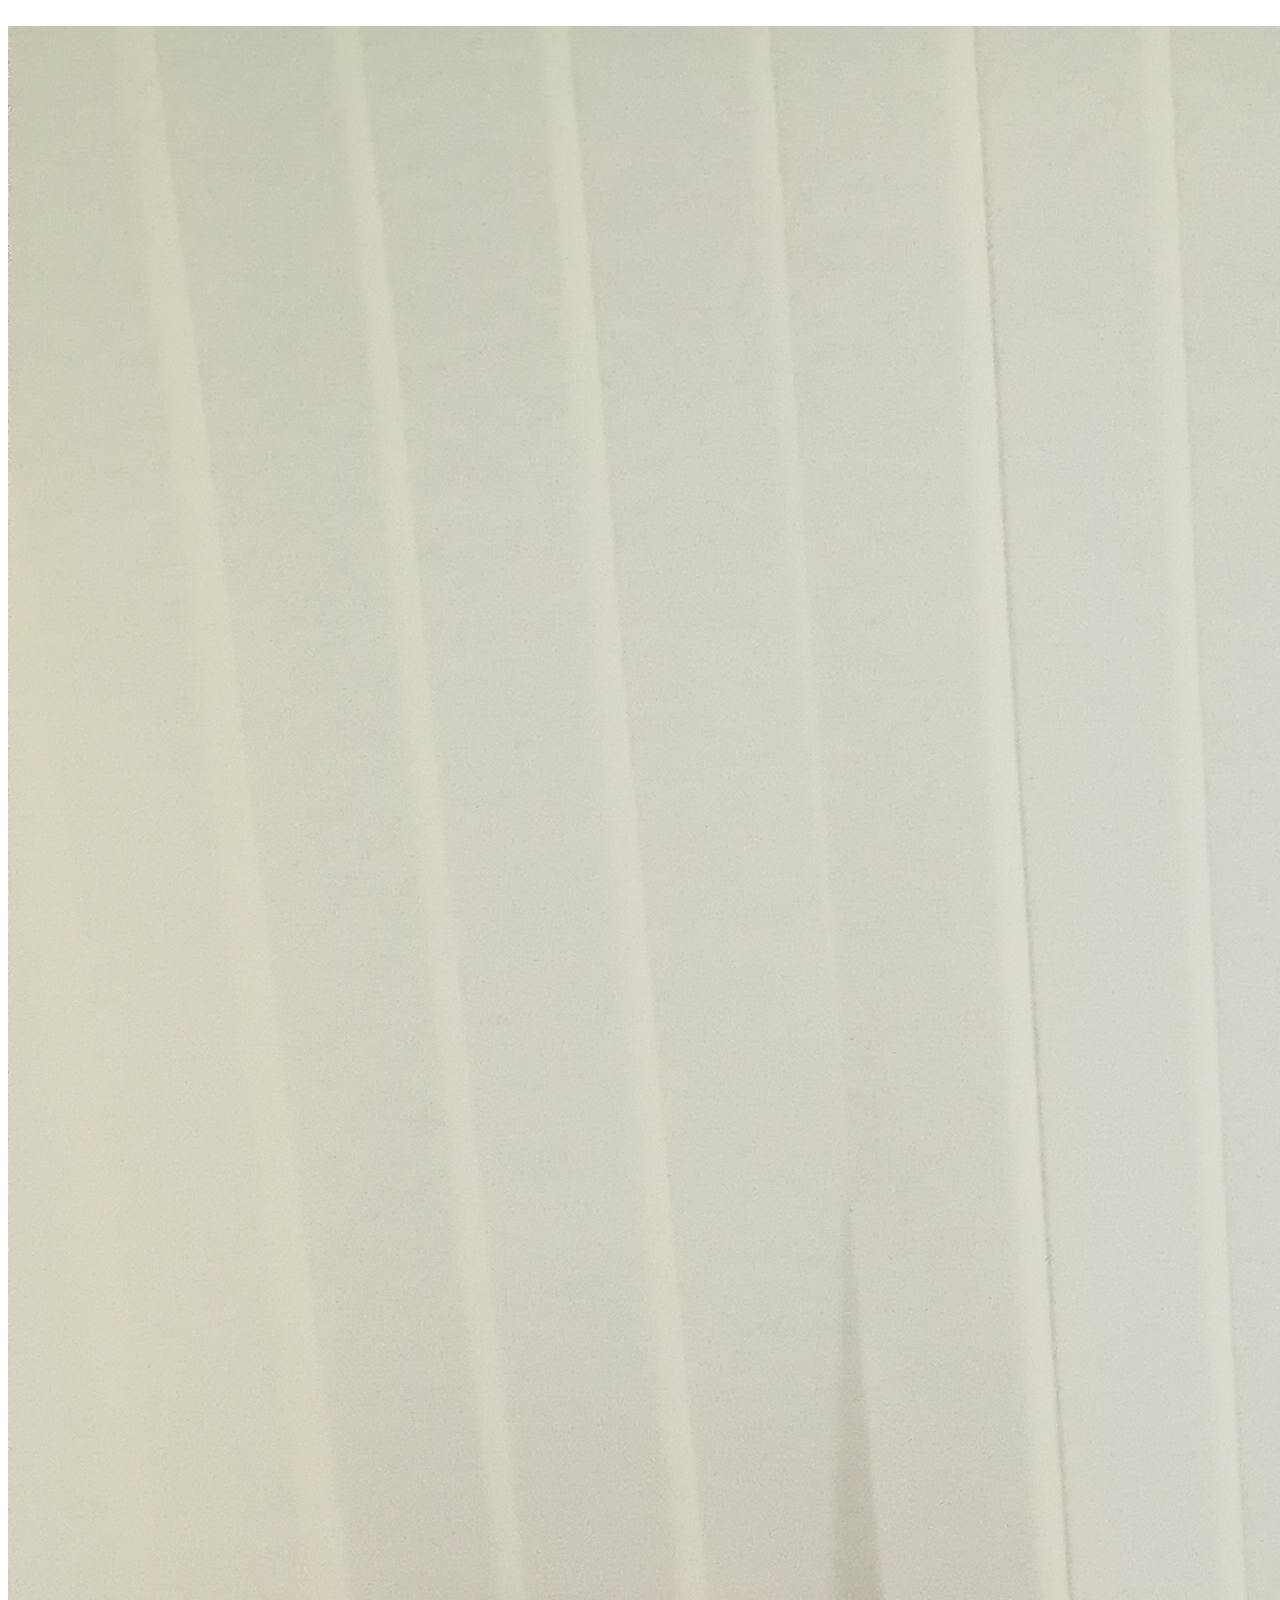
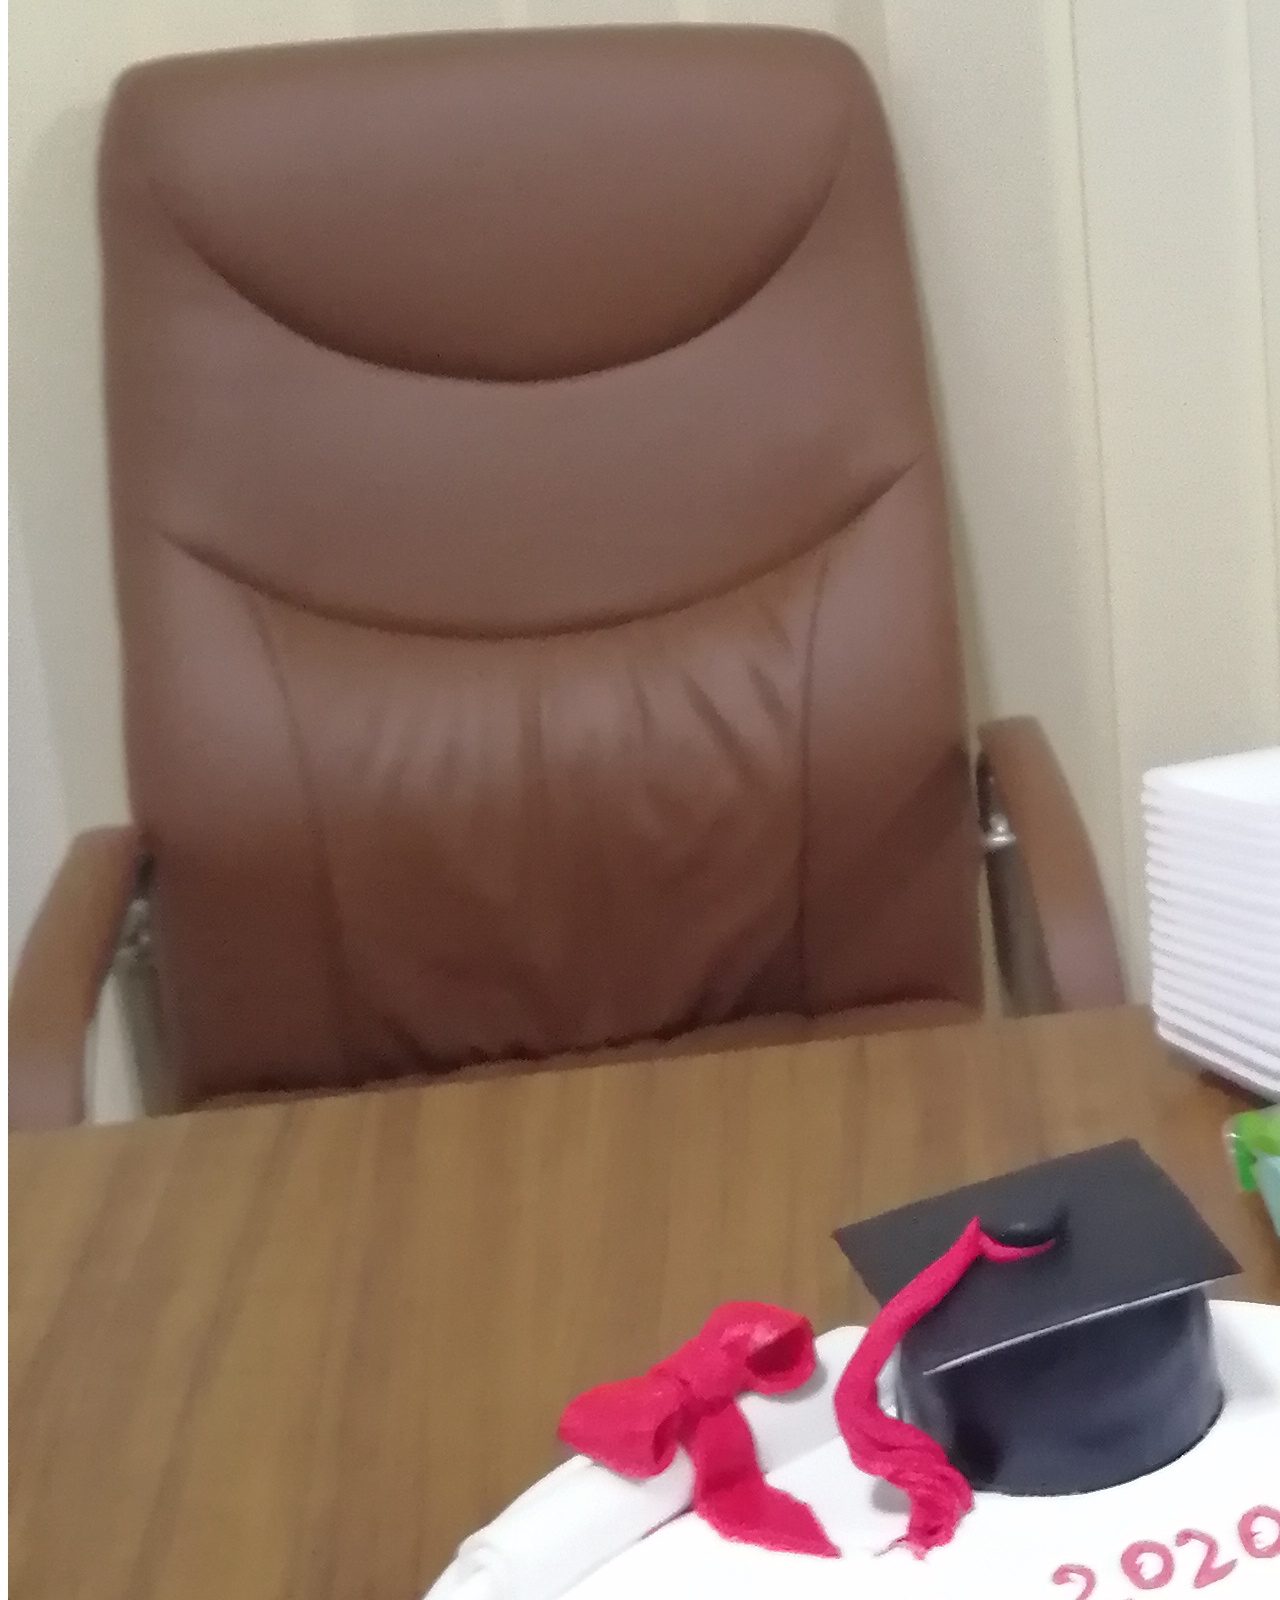
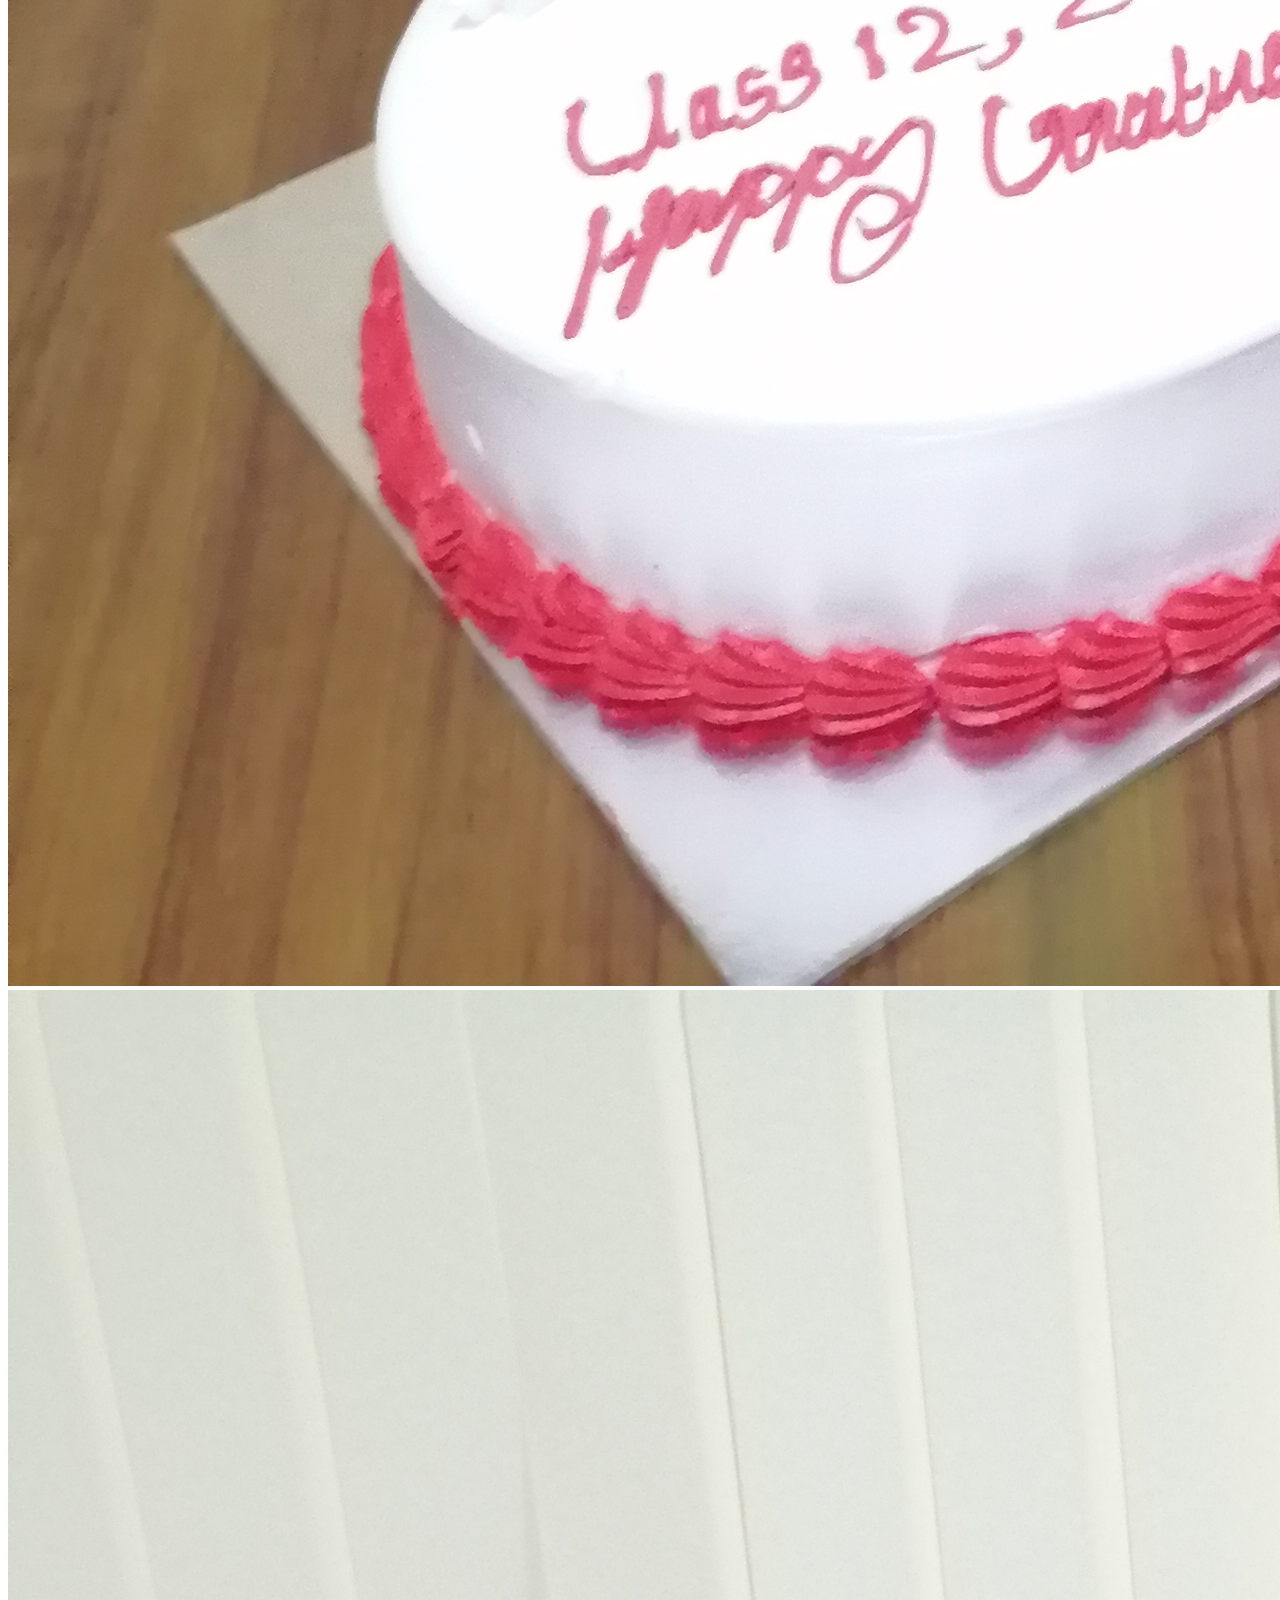
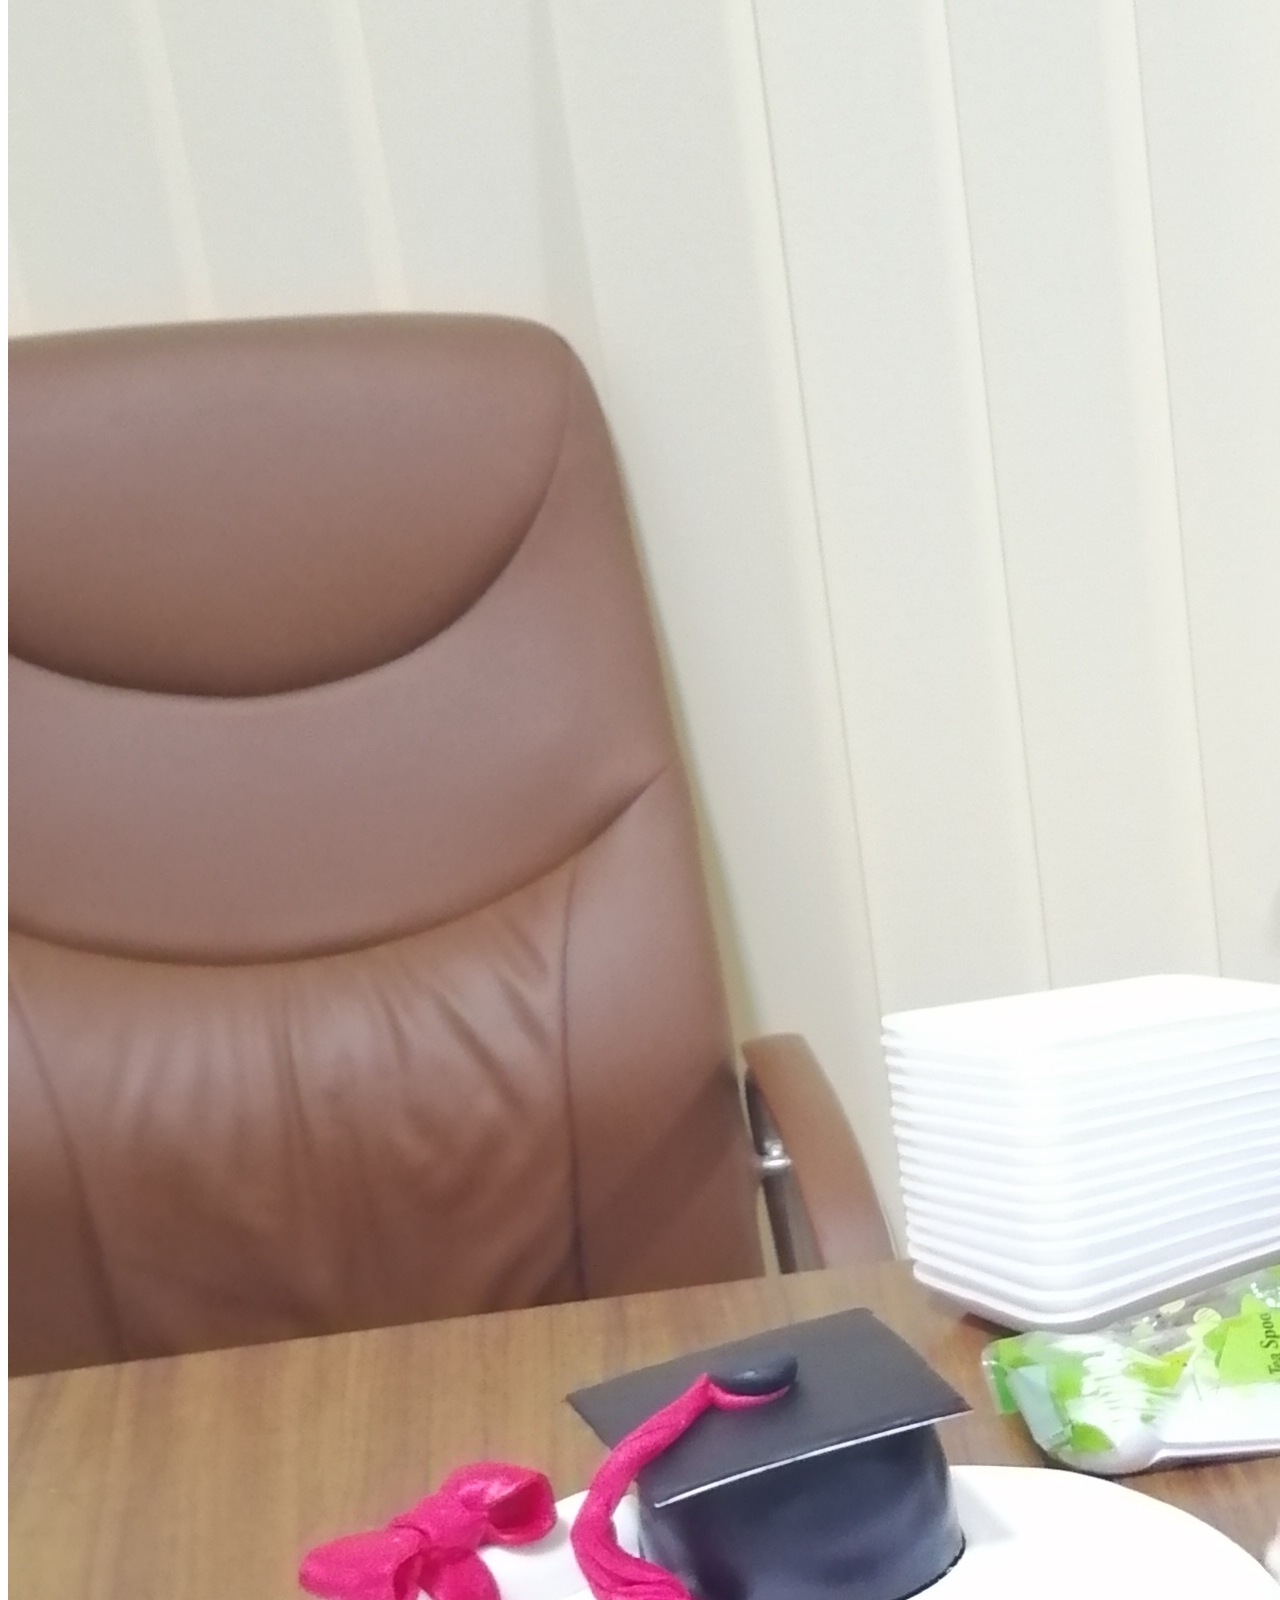
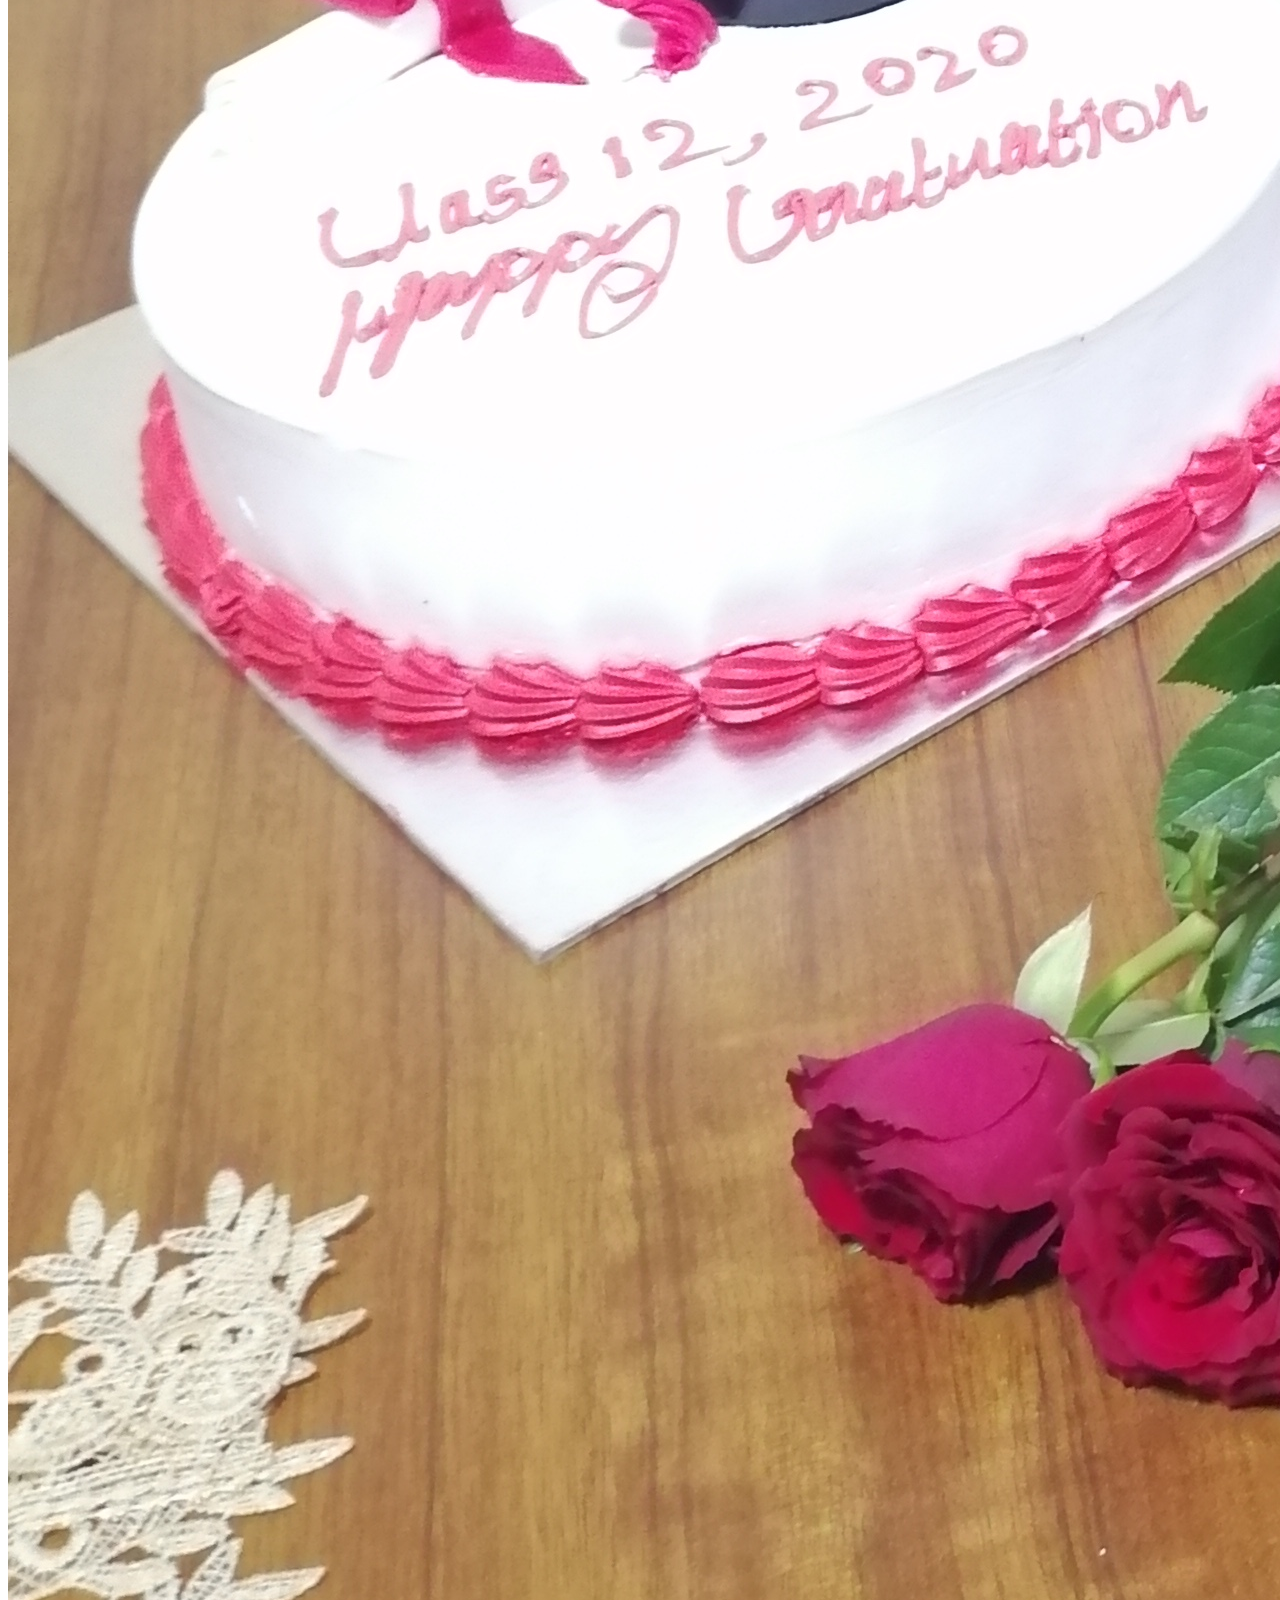
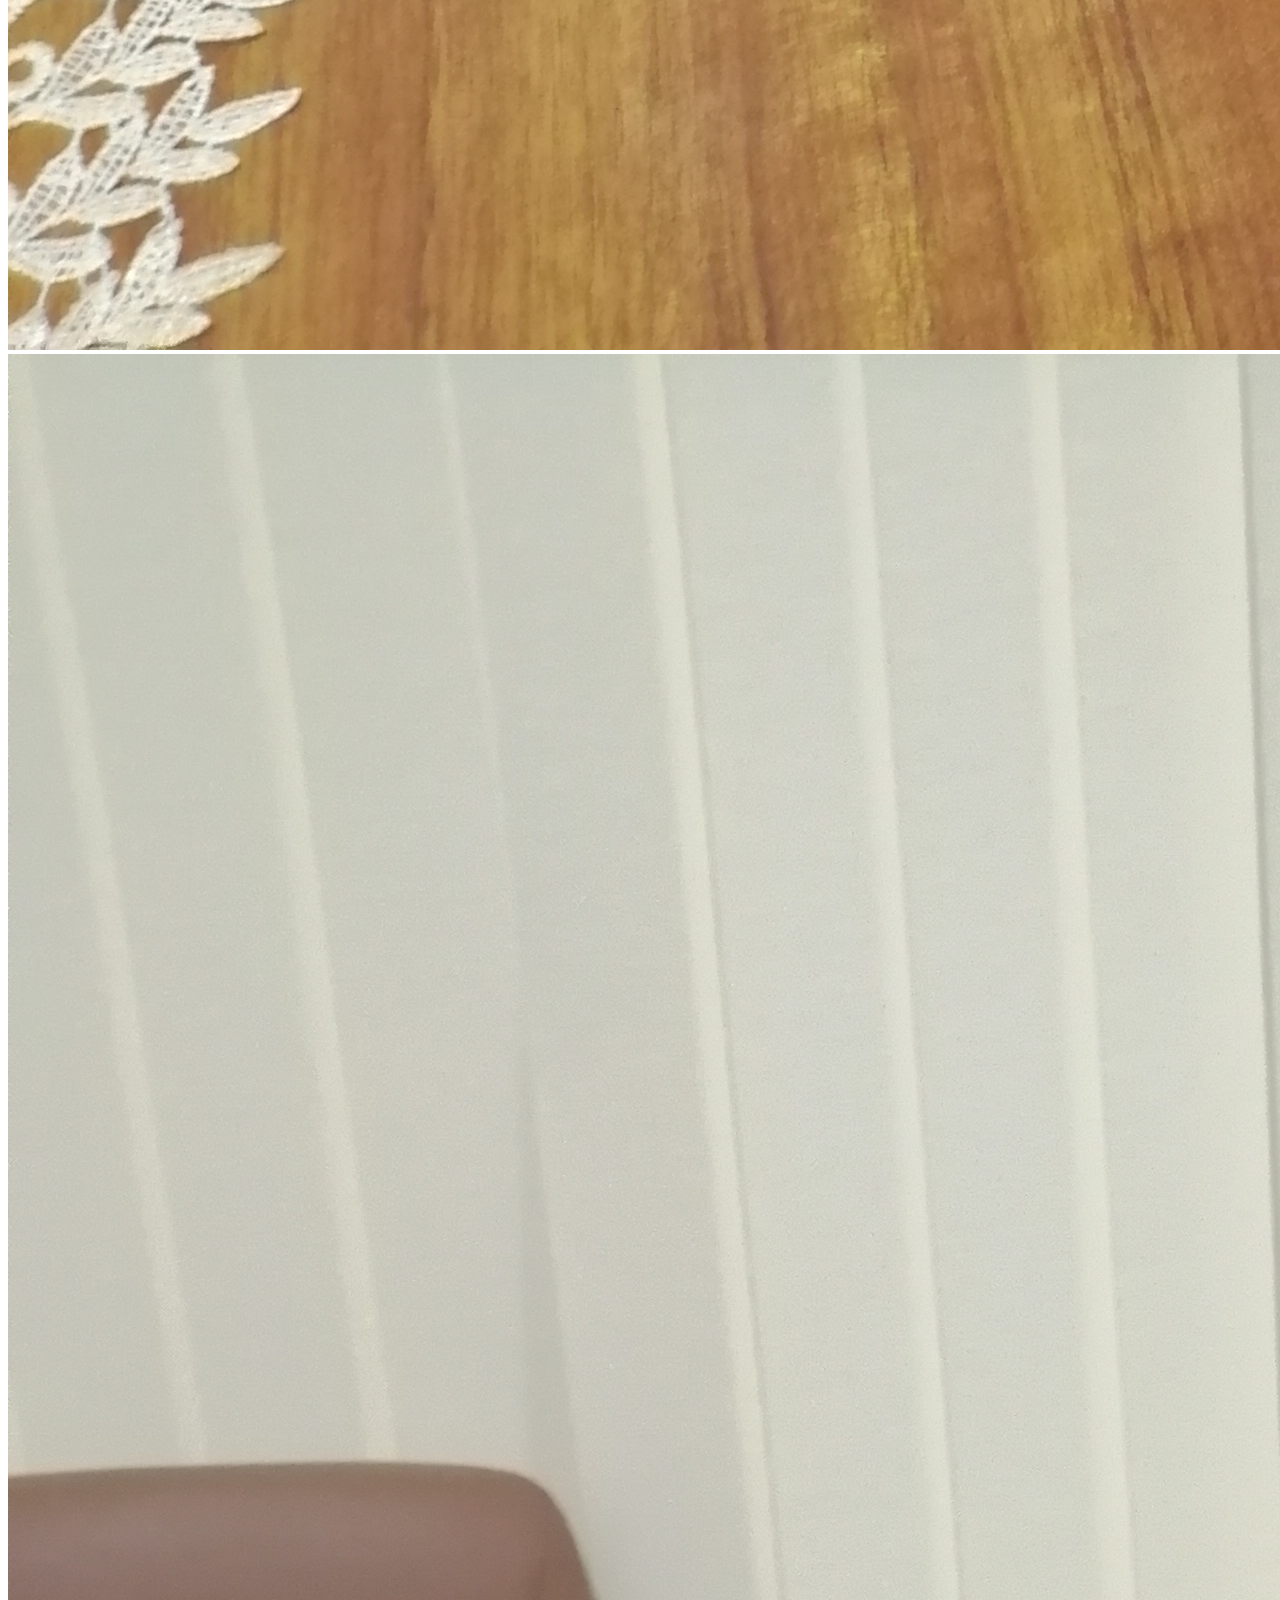
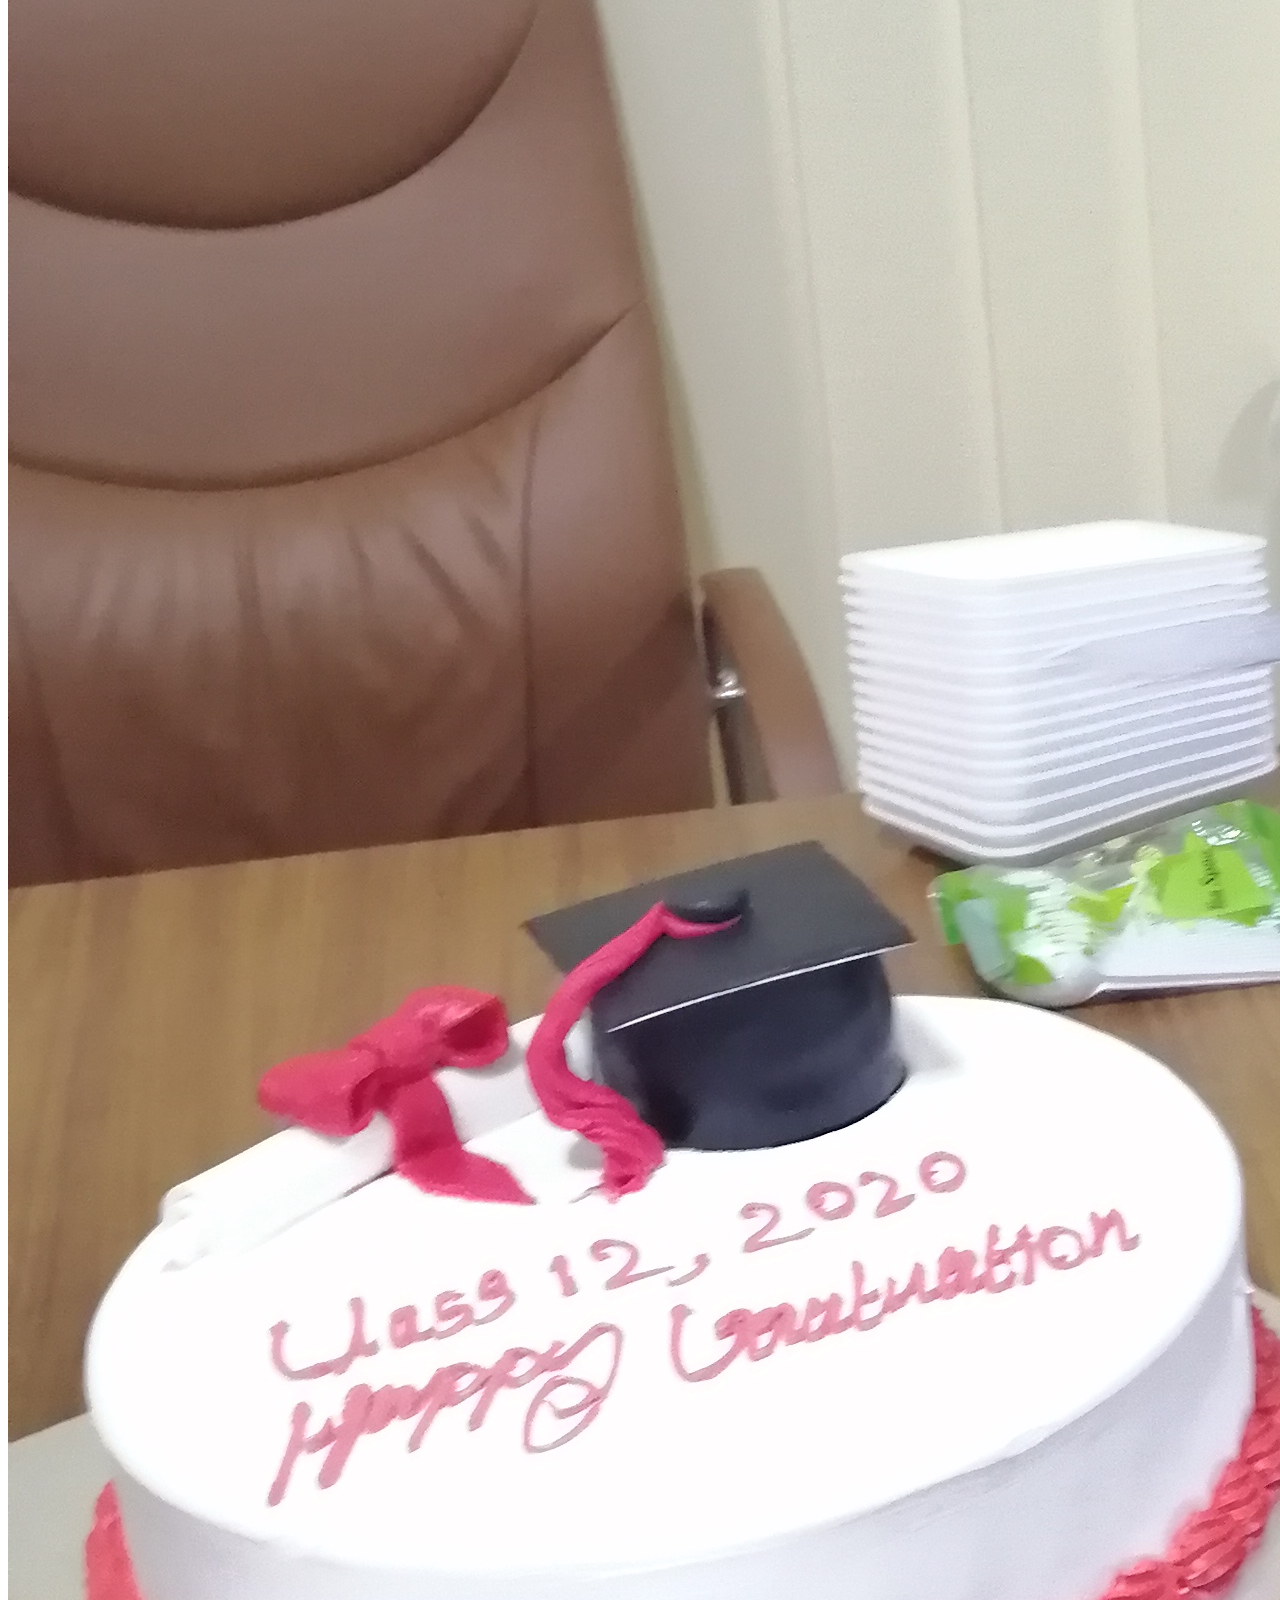
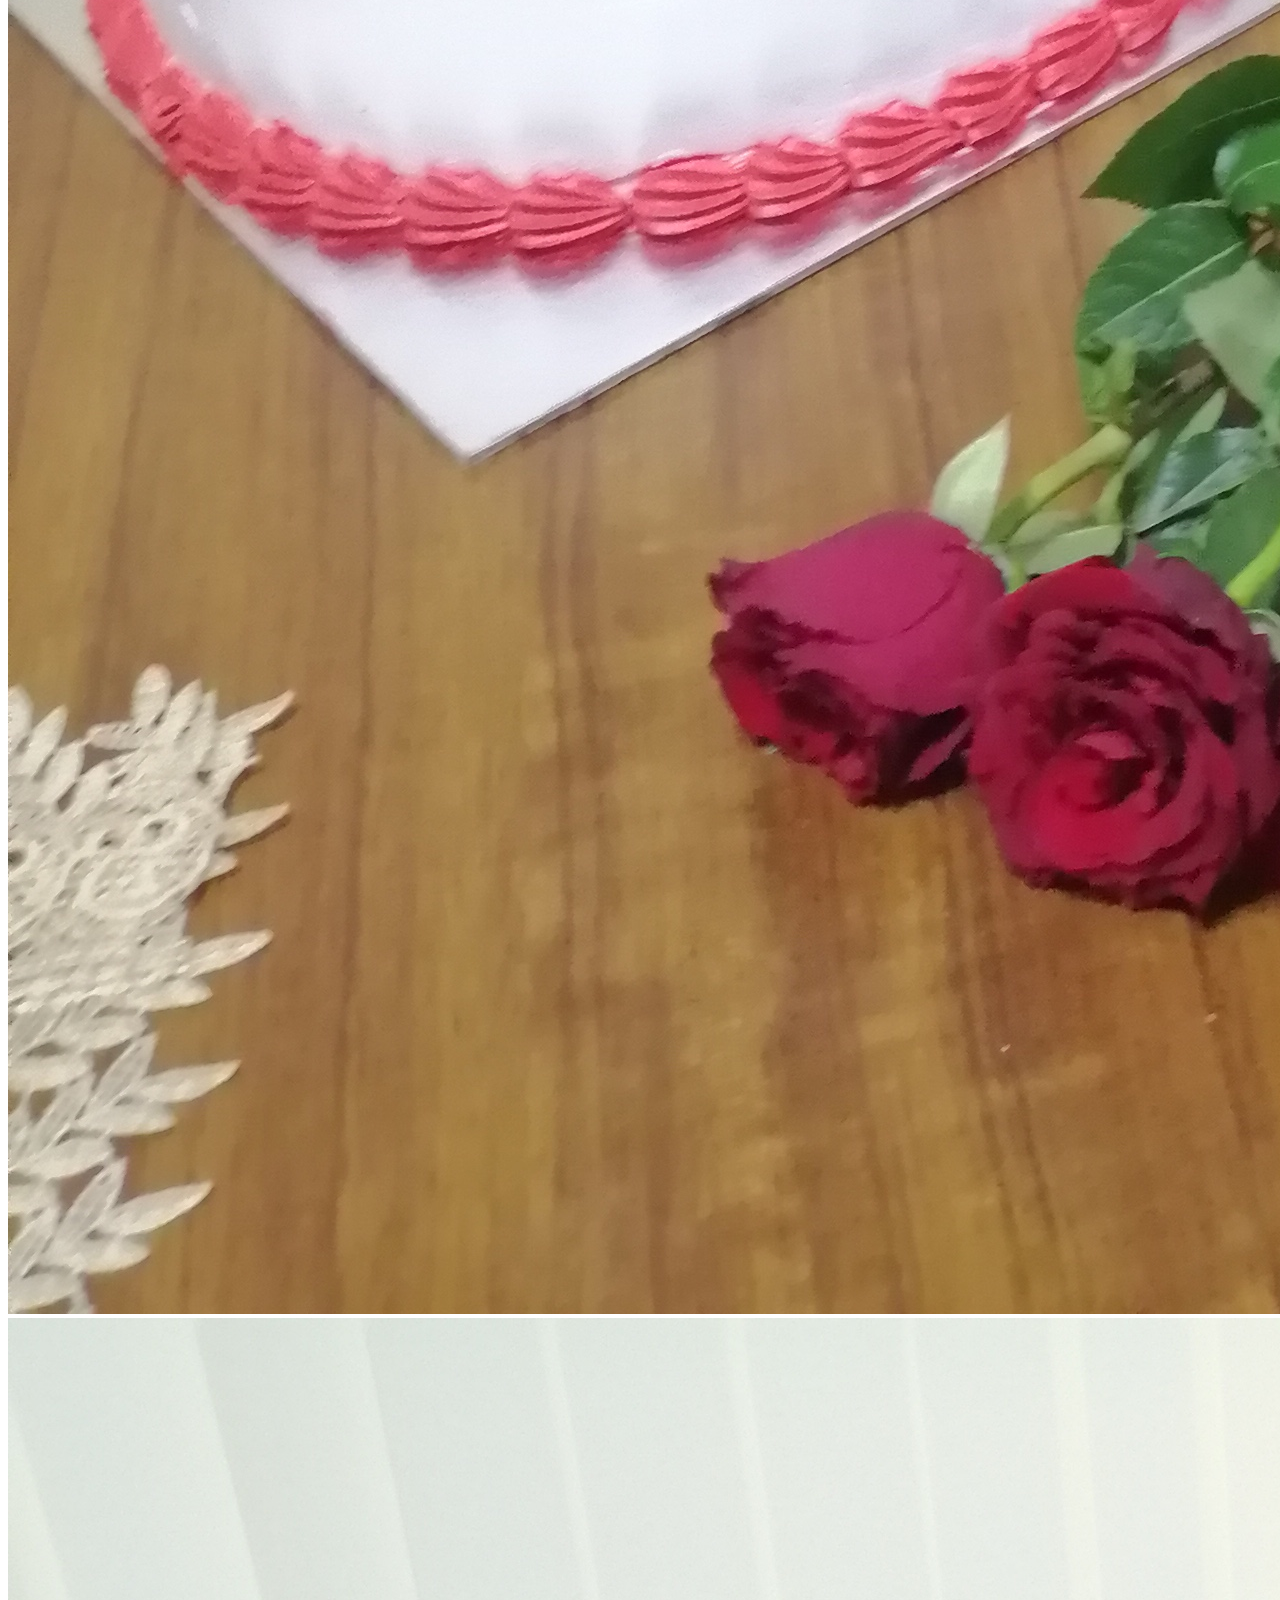
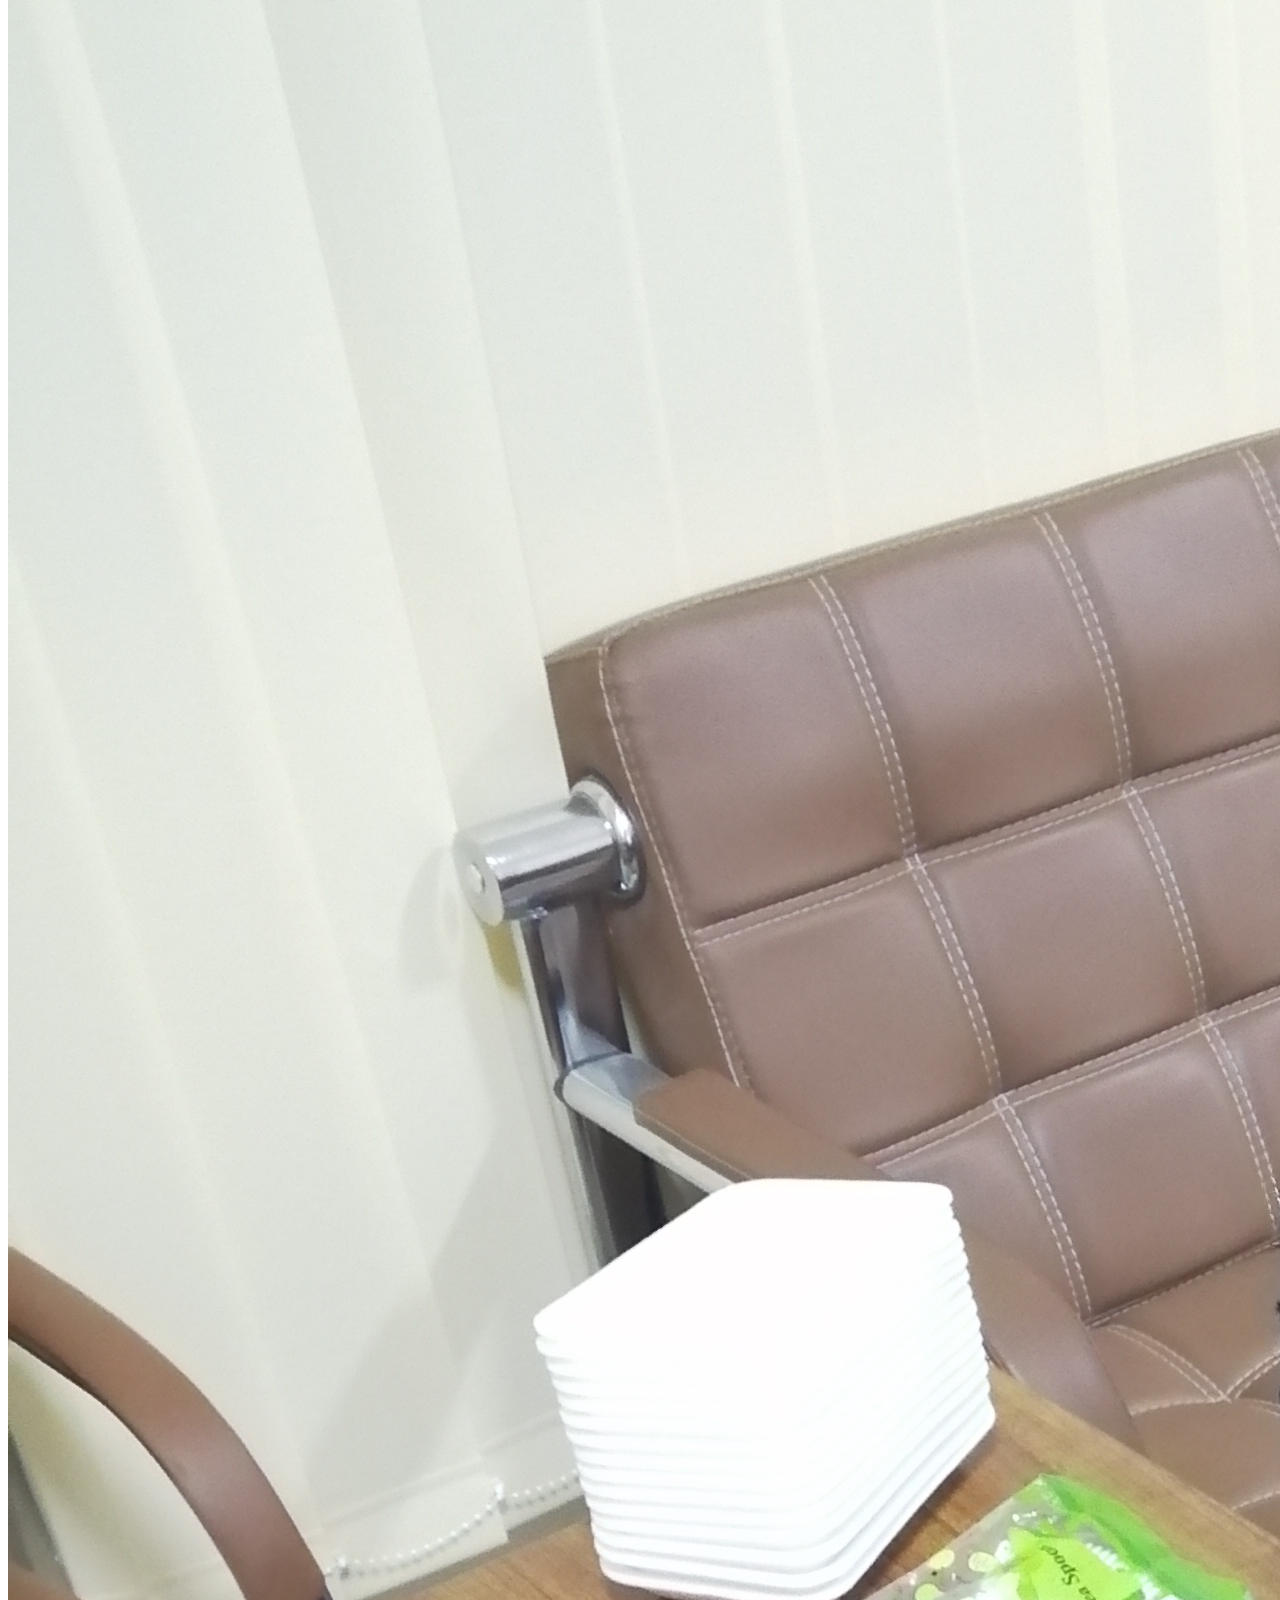
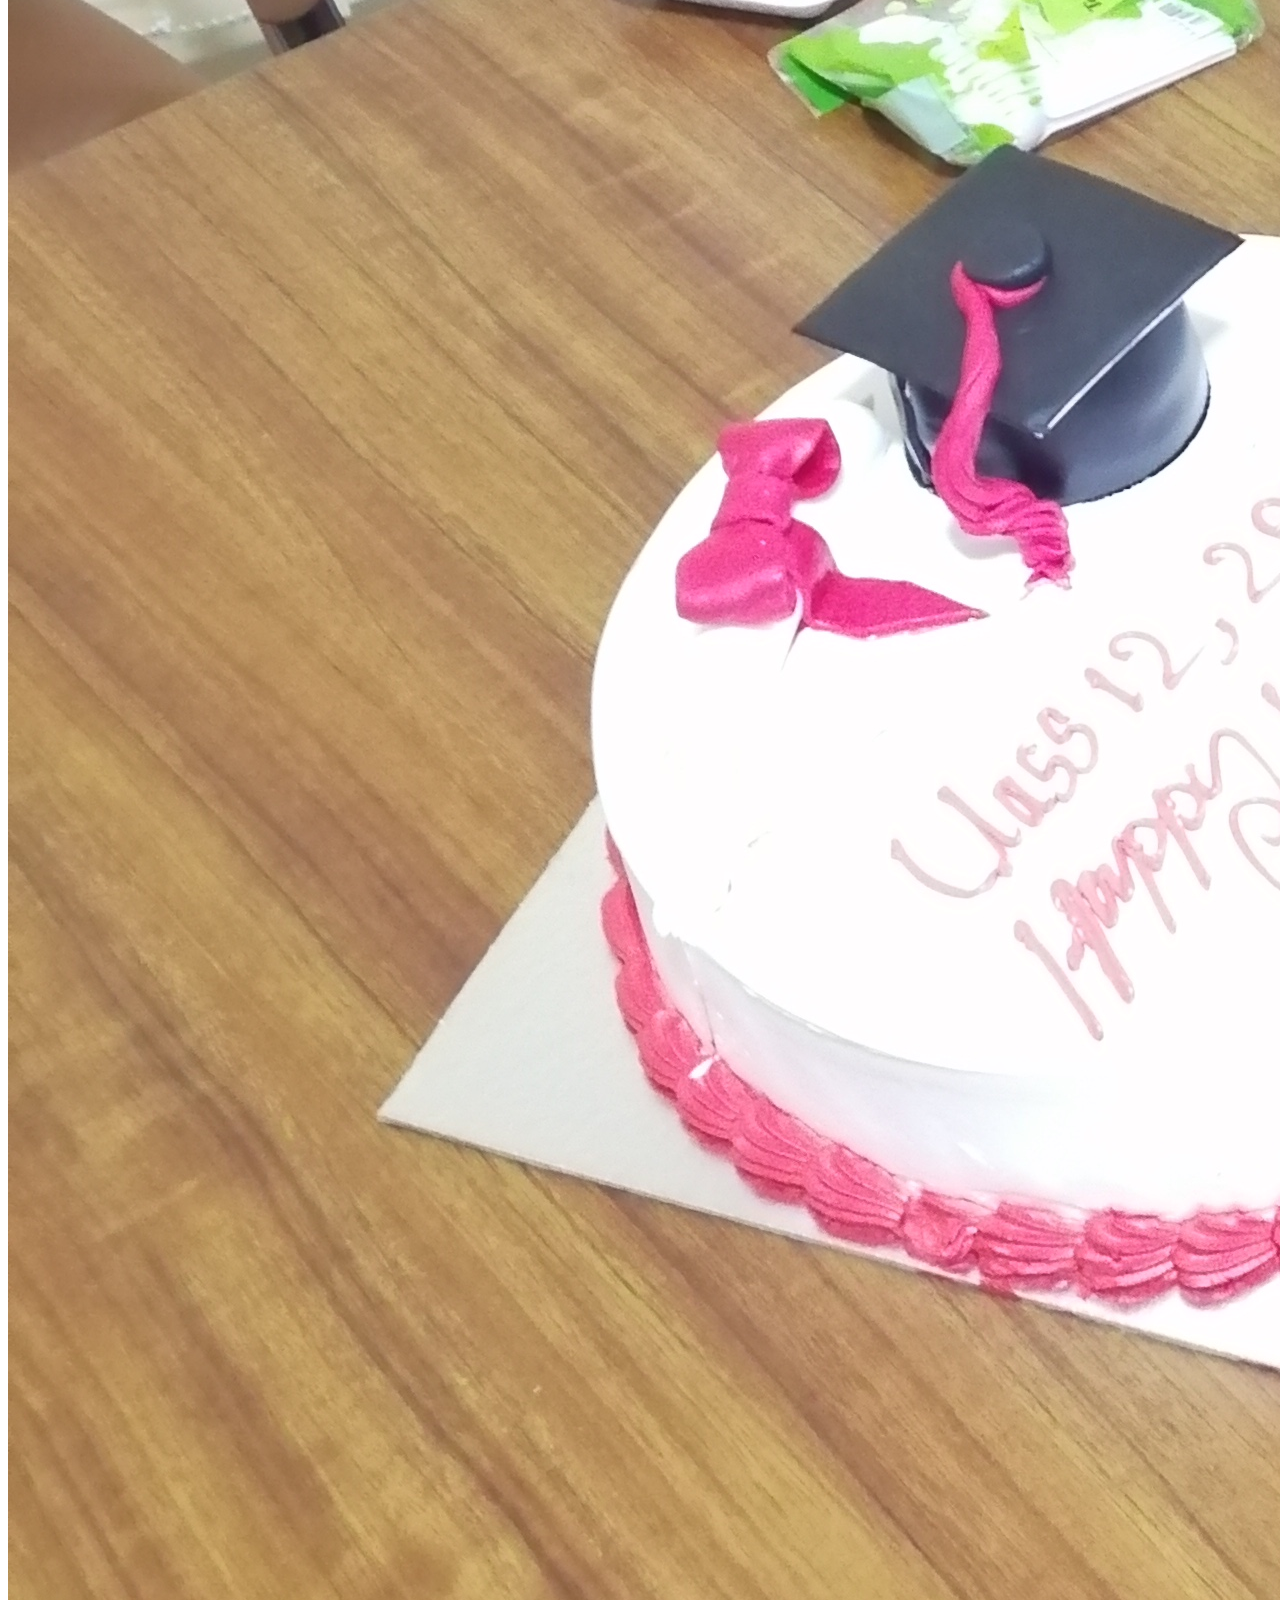
<file: slider/index.html>
<!DOCTYPE html>
<html>
  <head>
    <title>
      risponsive slider
    </title>
    <br />

    <meta name="viewport" content="width-divice-width, initial-scale=1.0" />
    <script type="text/javascript" src="js/jquery.cycle2.js"></script>
    <script type="text/javascript" src="js/jquery-3.5.1.js"></script>
  </head>

  <body>
    <!---start slider-->

    <div class="cycle-slideshow">
      <img src="imegs/IMG_20200712_124216.jpg" alt="mohamed" />
      <img src="imegs/IMG_20200712_124225.jpg" alt="mona" />
      <img src="imegs/IMG_20200712_124228.jpg" alt="mona" />
      <img src="imegs/IMG_20200712_124235.jpg" alt="mohamed" />
      <img src="imegs/IMG_20200712_124244.jpg" alt="mohamed" />
      <img src="imegs/IMG_20200725_122737.jpg" alt="mohamed" />
    </div>

    <!---end slider-->
  </body>
</html>
</file>
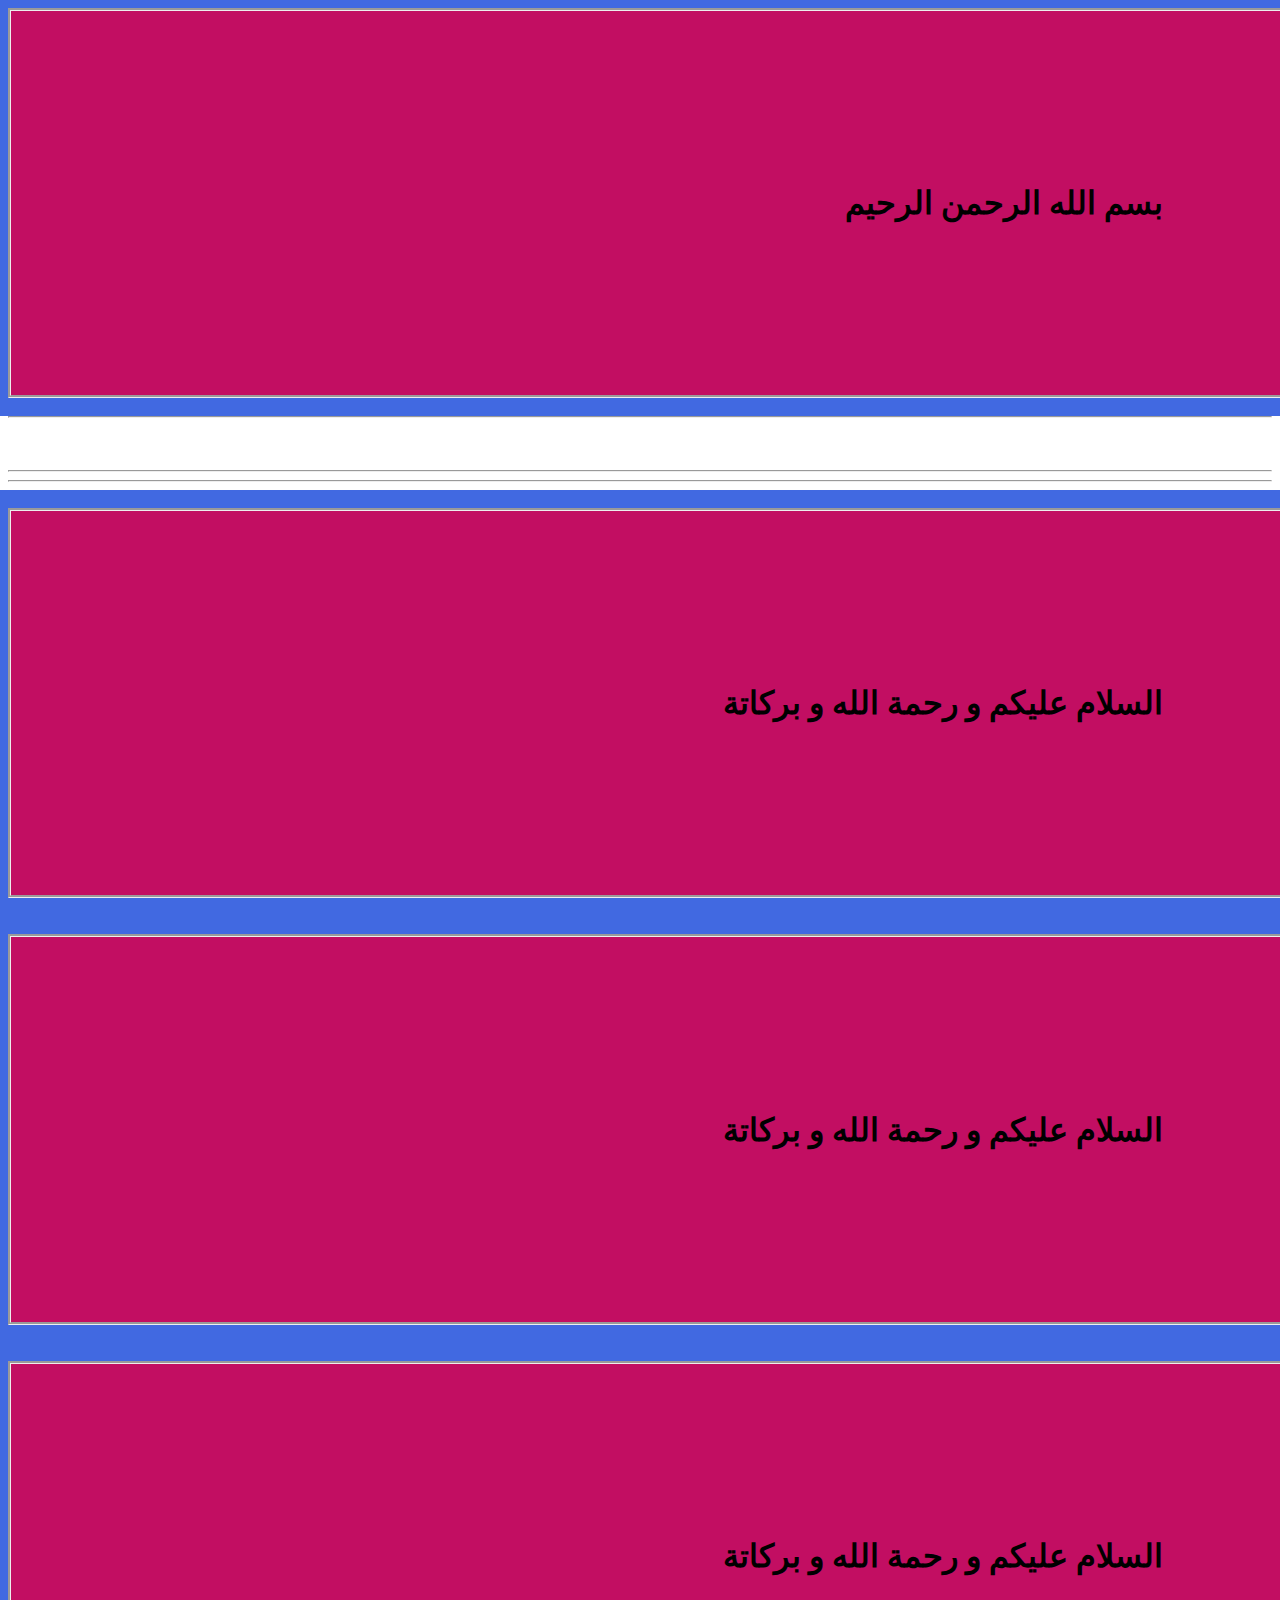
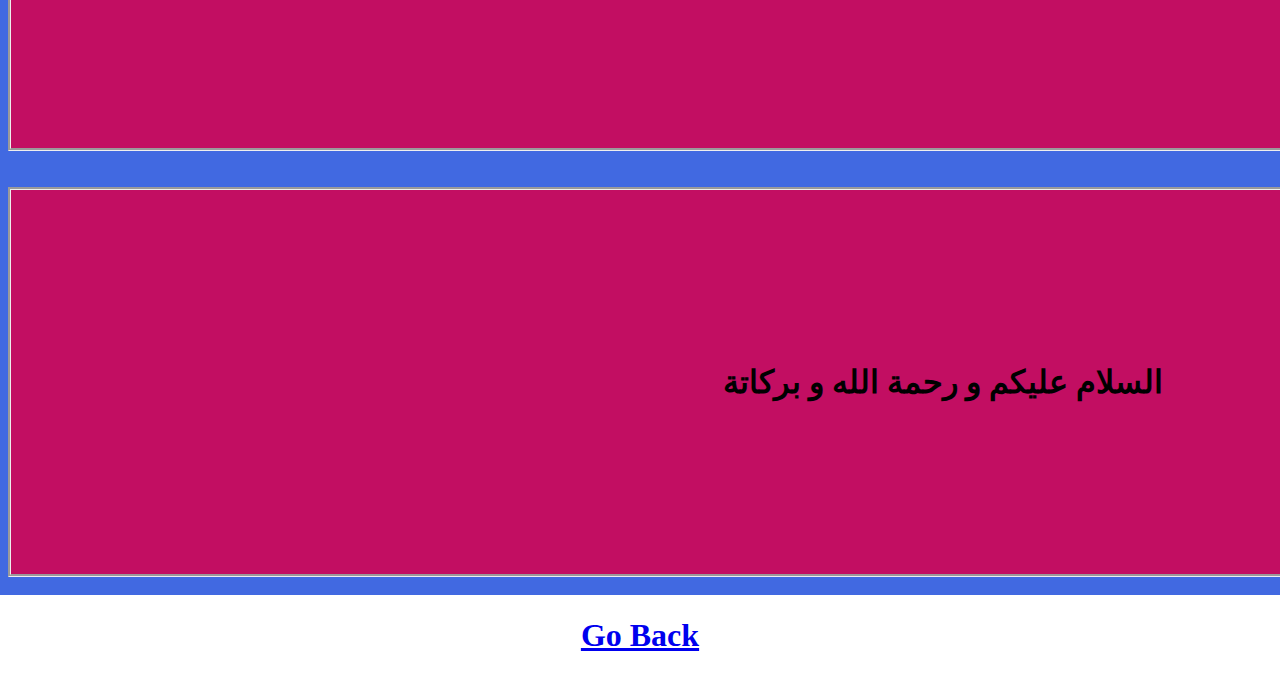
<file: box modle.html>
<html>
  <title>
    Box Modle
  </title>
  <head>
    <link rel="stylesheet" href="box.css" />
  </head>

  <body align="right">
    <div>
      <h1>بسم الله الرحمن الرحيم</h1>
    </div>
    <hr />
    <hr />

    <br />
    <br />
    <hr />
    <hr />

    <br />
    <div>
      <h1>السلام عليكم و رحمة الله و بركاتة</h1>
    </div>
    <br />
    <br />
    <div>
      <h1>السلام عليكم و رحمة الله و بركاتة</h1>
    </div>
    <br />
    <br />
    <div>
      <h1>السلام عليكم و رحمة الله و بركاتة</h1>
    </div>

    <br />
    <br />
    <div>
      <h1>السلام عليكم و رحمة الله و بركاتة</h1>
    </div>
    <br />
    <center>
      <a href="index.html">
        <h1>Go Back</h1>
      </a>
    </center>
  </body>
</html>
</file>
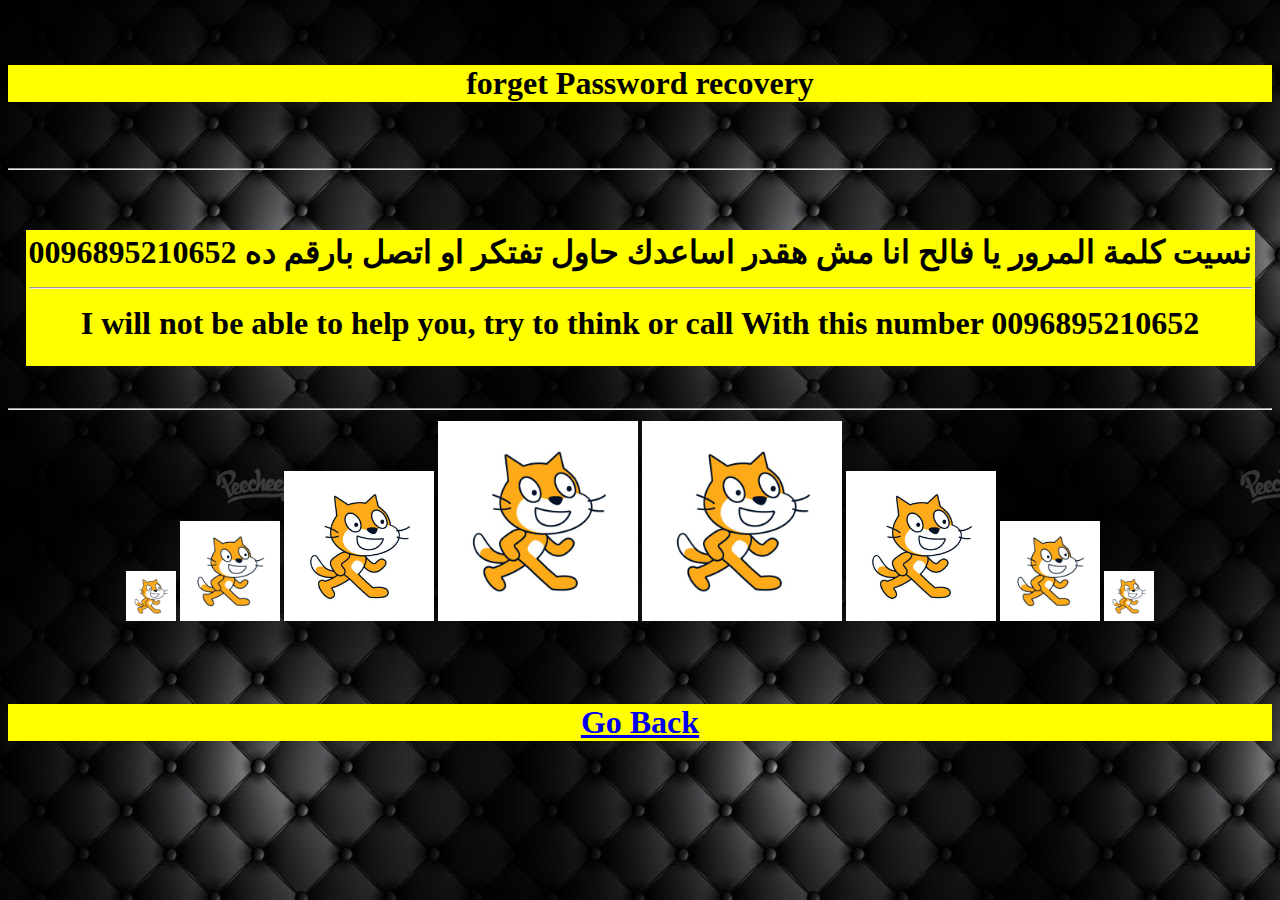
<file: password.html>
<html>
  <title>
    Password
  </title>
  <br />
  <link rel="stylesheet" href="main1.css" />
  <head>
    <br />

    <center><h1 class="g">forget Password recovery</h1></center>
    <br />
  </head>

  <body>
    <br />

    <hr />
    <br />
    <p>
      <center>
        <table class="g">
          <tr>
            <>
            <td>
              <h1 class="g">
                نسيت كلمة المرور يا فالح انا مش هقدر اساعدك حاول تفتكر او اتصل
                بارقم ده 0096895210652
                <br />
                <hr />
                I will not be able to help you, try to think or call With this
                number 0096895210652
              </h1>
            </td>
          </tr>
        </table>
      </center>
    </p>
    <br />
    <hr />
    <center>
      <table>
        <tr>
          <td>
            <img src="sPN7F0Dd.jpg" width="50" height="50" />
            <img src="sPN7F0Dd.jpg" width="100" height="100" />
            <img src="sPN7F0Dd.jpg" width="150" height="150" />
            <img src="sPN7F0Dd.jpg" width="200" height="200" />
            <img src="sPN7F0Dd.jpg" width="200" height="200" />
            <img src="sPN7F0Dd.jpg" width="150" height="150" />
            <img src="sPN7F0Dd.jpg" width="100" height="100" />
            <img src="sPN7F0Dd.jpg" width="50" height="50" />
          </td>
        </tr>
      </table>
    </center>

    <br />
    <br />
    <br />

    <center>
      <tr>
        <td>
          <a href="index.html"><h1 class="g">Go Back</h1></a>
        </td>
      </tr>
    </center>
  </body>
</html>
</file>
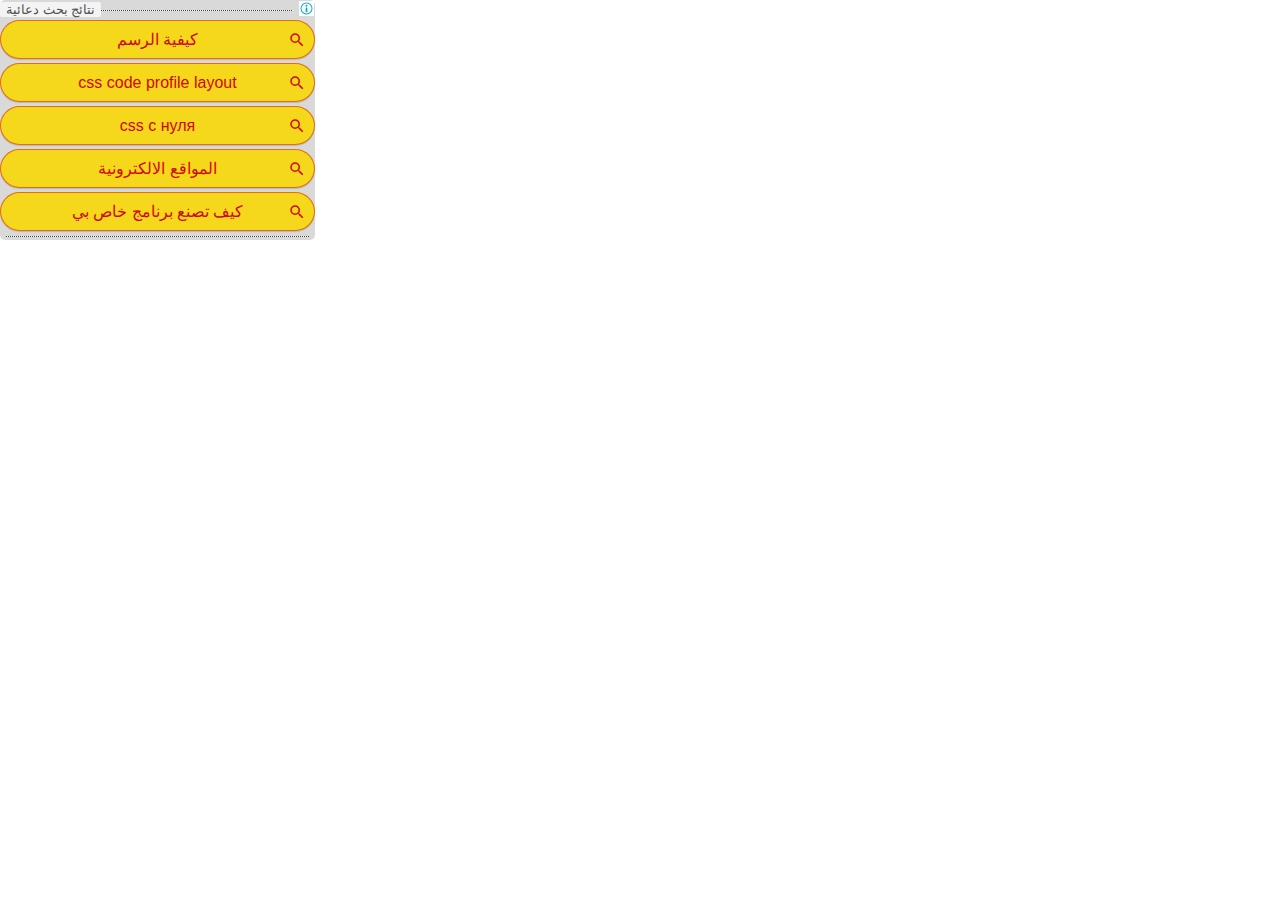
<file: قائمة كاملة بجميع وسوم HTML - مدونة كلاسيك_files/ads(6).html>
<!DOCTYPE html>
<!-- saved from url=(1161)https://googleads.g.doubleclick.net/pagead/ads?client=ca-pub-5817191987431288&output=html&h=250&slotname=9547951337&adk=3054897600&adf=825339676&w=315&fwrn=4&lmt=1597305315&rafmt=10&psa=0&guci=2.2.0.0.2.2.0.0&format=315x250_0ads_al&url=http%3A%2F%2Fclassicapp.blogspot.com%2F2016%2F01%2Fhtml.html&flash=0&fwr=0&fwrattr=true&wgl=1&dt=1597678869530&bpp=3&bdt=1078&idt=539&shv=r20200810&cbv=r20190131&ptt=9&saldr=aa&abxe=1&prev_fmts=729x280%2C705x177%2C315x250%2C0x0%2C315x250&nras=1&correlator=4485583255030&frm=20&pv=1&ga_vid=643453290.1597678870&ga_sid=1597678870&ga_hid=954218738&ga_fc=0&iag=0&icsg=598180138789048&dssz=62&mdo=0&mso=0&u_tz=240&u_his=1&u_java=0&u_h=768&u_w=1366&u_ah=728&u_aw=1366&u_cd=24&u_nplug=3&u_nmime=4&adx=125&ady=1422&biw=1349&bih=625&scr_x=0&scr_y=0&eid=42530557%2C42530559%2C21066154%2C21066790%2C21066922%2C21066532%2C21066706%2C21066393%2C21066807&oid=3&pvsid=541618569133811&pem=817&ref=https%3A%2F%2Fwww.google.com%2F&rx=0&eae=0&fc=896&brdim=0%2C0%2C0%2C0%2C1366%2C0%2C1366%2C728%2C1366%2C625&vis=1&rsz=%7C%7CpeoEbr%7C&abl=CS&pfx=0&fu=8320&bc=23&ifi=7&uci=a!7&btvi=3&fsb=1&xpc=Bq04mzxLH4&p=http%3A//classicapp.blogspot.com&dtd=542 -->
<html><head><meta http-equiv="Content-Type" content="text/html; charset=UTF-8"><link href="./css(2)" rel="stylesheet"><style>body {margin:0px;}#confirm-container {display:none;z-index:1000;box-shadow:0px 1px 1px rgba(0,0,0,0.75);border-radius:5px;margin-top:40px;margin-left:7px;width:280px;border: solid 3px #7a4c7e;position:absolute;text-align:center;color:#7a4c7e;background-color:#fff;font-family:arial;padding:10px;}.searchbox-input{background-color: rgba(255,255,255,0.7);border-color: transparent;margin-bottom: 10px;width: 75%;padding-bottom: 7px;padding-top: 7px;padding-left: 7px;}.searchbox-magnifier{display: inline;background-color: #7a4c7e;border-color: transparent;padding-top: 12px;padding-bottom: 4px;padding-left: 8px;top: 5px;position: relative;}.searchbox-magnifier-svg{height: 20px;width: 20px;}.searchbox-input {border-top-right-radius: 2px;border-bottom-right-radius: 2px;background-color:#fff;padding-left:5px;border-color:#7a4c7e;border-style:solid;}.searchbox-magnifier {background-color: #7a4c7e;border-top-left-radius: 2px;border-bottom-left-radius: 2px;}.searchbox-magnifier-svg > path:nth-child(1) {fill:#fff;}.magnifier-button {background-color: transparent;border-color: transparent;}#right-magnifier {display: inline;}.searchbox-magnifier {border-top-right-radius: 2px;border-bottom-right-radius: 2px;border-top-left-radius: 0px;border-bottom-left-radius: 0px;padding-left: 0px;}.searchbox-input {border-top-right-radius: 0px;border-bottom-right-radius: 0px;border-top-left-radius: 2px;border-bottom-left-radius: 2px;font-weight:bold;box-shadow:inset 1px 1px 1px rgba(0,0,0,0.25);}.confirm-buttons {display:none;}.confirm-inline {display:none;}.confirm-suffix-inline {display:none;}.grid-ad-box{display:table;table-layout: fixed;display:block;display:-moz-box;display:-ms-flexbox;display:-webkit-flex;display:flex;-webkit-flex-wrap:wrap;-moz-flex-wrap:wrap;-ms-flex-wrap:wrap;flex-wrap:wrap;justify-content:space-between;align-content:space-between;height:240px;width:315px;}.grid-container{height:215px;width:315px;display:table-row;display:inline-block;display:-moz-box;display:-ms-flexbox;display:-webkit-flex;display:flex;vertical-align:top;-webkit-flex-wrap:wrap;-moz-flex-wrap:wrap;-ms-flex-wrap:wrap;flex-wrap:wrap;justify-content:space-between;align-content:space-between;}.rows-1 .grid-container{display:table-cell;display:inline-block;display:-moz-box;display:-ms-flexbox;display:-webkit-flex;display:flex;}.grid-attribution{width:315px;height:19px;display:table-row;display:inline-block;display:-moz-box;display:-ms-flexbox;display:-webkit-flex;display:flex;vertical-align:top;justify-content:flex-start;}.rows-1 .grid-attribution{display:table-cell;display:inline-block;display:-moz-box;display:-ms-flexbox;display:-webkit-flex;display:flex;justify-content:center;}.grid-link-container {height:43px;width:315px;display:table;display:inline-block;display:-moz-box;display:-ms-flexbox;display:-webkit-flex;display:flex;align-items:center;justify-content:flex-start;margin-top: -2px \9;}.grid-link-container:nth-child(n+6){display:none;}.rows-1 .grid-link-container{display:table-cell;display:inline-block;display:-moz-box;display:-ms-flexbox;display:-webkit-flex;display:flex;}.rows-1 .grid-link-container{justify-content:space-around;}.grid-link {width:95%;height:90%;display:block;display:-moz-box;display:-ms-flexbox;display:-webkit-flex;display:flex;text-align:center;line-height:38px;box-shadow: 0px 1px 1px rgba(255,255,255,0.35) inset, 0px 1px 1px rgba(0,0,0,0.3);align-items:center;justify-content:center;background-color:#f5d81c;border:1px solid #d30606;border-radius:30px;-webkit-box-sizing:border-box;-moz-box-sizing:border-box;box-sizing:border-box;white-space:nowrap;overflow:hidden;text-overflow:ellipsis;text-decoration:none;color:#d30606;font-weight:normal;font-family:arial,sans-serif;font-size:16px;}.rows-1 .grid-link {box-shadow: none;width:90%;height:100%;}.columns-1 .grid-link{width:100%;height:90%;}.grid-link {width:98%;}.grid-link-container .grid-link {margin-left:auto;margin-right:auto;}.grid-link-container:nth-child(1n) .grid-link {margin-left:auto;margin-right:0px;}.grid-link-container:nth-child(1n + 1) .grid-link {margin-left:0px;margin-right:auto;}[dir="rtl"] .grid-link-container:nth-child(1n) .grid-link {margin-left:0px;margin-right:auto;}[dir="rtl"] .grid-link-container:nth-child(1n + 1) .grid-link {margin-left:auto;margin-right:0px;}body {padding-top:0px;padding-bottom:10px;}.grid-link:hover {background-color:#d30606;color:#f5d81c;text-decoration:none;}.grid-header-text-box {display: none;}.grid-line {display: none;}.grid-ad-box {position: relative;justify-content: flex-start;border-radius: 5px;background: transparent;}[dir="rtl"] .grid-ad-box {justify-content: normal;}.grid-attribution {position: absolute;}.grid-line {display: none;}.grid-header-text-box {display: block;max-height: 18px;overflow: hidden;text-transform: uppercase;position: relative;width: 90%;}.grid-header-text-box {width: 293px;}.grid-header-text-box:after {content: '\a0';height: 1px;width: 100%;background-color: rgba(0,0,0,0.24);position: absolute;top: 9.5px;}.grid-header-text-box a {text-decoration: none;font-size: 12px;color: #525252;padding: 0px 6px;font-family: arial,sans-serif;font-weight: normal;height: 15px;background-color: rgba(255,255,255,0.7);border-radius: 2px;}.columns-1 .grid-bottom-border {margin-left:6px;margin-right:6px;width:303px;height:1px;background-color:rgba(0,0,0,0.24);margin-top:3px;margin-bottom:3px;}.grid-bottom-border {margin-left:6px;margin-right:6px;width:303px;height:1px;background-color:rgba(0,0,0,0.24);margin-top:3px;margin-bottom:3px;}.grid-header-text-box:after {background: repeating-linear-gradient(to right, rgba(0,0,0,.7), rgba(0,0,0,0.7) 1px, rgba(255,255,255,0.7) 1px, rgba(255,255,255,.7) 2px);}.columns-1 .grid-bottom-border {background: repeating-linear-gradient(to right, rgba(0,0,0,.7), rgba(0,0,0,0.7) 1px, rgba(255,255,255,0.7) 1px, rgba(255,255,255,.7) 2px);}.grid-bottom-border {background: repeating-linear-gradient(to right, rgba(0,0,0,.7), rgba(0,0,0,0.7) 1px, rgba(255,255,255,0.7) 1px, rgba(255,255,255,.7) 2px);}.responsive .grid-link {text-transform:lowercase;}.responsive .grid-link {box-shadow:0px 1px 1px rgba(0,0,0,0.15);border:1px solid rgba(211,6,6, 0.5);}.rows-1 .responsive .grid-link {box-shadow:none;}.responsive .grid-header-text-box a {font-size: 13px;font-family: Roboto,arial,sans-serif;}.responsive .grid-link {font-family: Roboto,arial,sans-serif;}.ats {display:none;}.responsive .grid-link .ats {display:inline;}.grid-link .ats {position: absolute;right: 8px;opacity: 1.0;background-color:#f5d81c;top: 50%;transform: translate(0, -50%);}.grid-link .ats svg {height: 18px;width: 18px;margin-top: auto;margin-bottom: auto;display: block;}.grid-link .ats svg path {fill: #d30606;}.grid-link:hover .ats {background-color:#d30606;}.grid-link:hover .ats svg path {fill: #f5d81c;}.grid-link {position:relative;}.grid-ad-box {transition: background-color 0.25s;}.grid-ad-box:hover {background-color: rgba(0,0,0,0.15);}</style></head><body class="rows-5 columns-1 jar" marginwidth="0" marginheight="0"><div class="grid-ad-box GoogleActiveViewElement responsive" data-google-av-cxn="https://pagead2.googlesyndication.com/pcs/activeview?xai=AKAOjsu306TxoGl1nFi7JZNOIZvmZ-_6_rsdhhxAsy_qx_9moPRtTLqB1-4zkEfuHl4bFt2Dxq8jsOalHExwAIFbKnEyLXIykpqyAiFdY5jQZoGy6A&amp;sai=AMfl-YS-XsIRo62T9585MQlOBXEx4HgTQfIlCMBkePQbCtYi-G26wAH1zrol4fdrR0ifkp2ws_cWQaFRXPUxxbyVwUsszBviYknMhlA&amp;sig=Cg0ArKJSzJA5T3xJ_A6yEAE&amp;cid=CAASFeRopp22ATBNvI6s0ZHN7maHunnmfg" data-google-av-adk="3054897600" data-google-av-metadata="la=0&amp;xdi=0&amp;" data-google-av-override="-1" data-google-av-dm="2" data-google-av-immediate="" data-google-av-aid="0" data-google-av-naid="1" data-google-av-slift="" data-google-av-cpmav="" data-google-av-btr="" data-google-av-itpl="5" data-google-av-rs="2"><div class="grid-attribution"><style>div{margin:0;padding:0;}.abgc{display:block;height:15px;position:absolute;right:1px;top:1px;text-rendering:geometricPrecision;z-index:2147483646;}.abgb{display:inline-block;height:15px;}.abgc,.jar .abgc,.jar .cbb{opacity:1;}.abgs{display:none;height:100%;}.abgl{text-decoration:none;}.abgs svg,.abgb svg{display:inline-block;height:15px;width:auto;vertical-align:top;}.abgc .il-wrap{background-color:#ffffff;height:15px;white-space:nowrap;}.abgc .il-wrap.exp{border-bottom-left-radius:5px;}.abgc .il-text,.abgc .il-icon{display:inline-block;}.abgc .il-text{padding-right:1px;padding-left:5px;height:15px;width:68px;}.abgc .il-icon{height:15px;width:15px;}.abgc .il-text svg{fill:#000000;}.abgc .il-icon svg{fill:#00aecd}</style><div id="abgc" class="abgc" dir="ltr" aria-hidden="true"><div id="abgb" class="abgb"><div class="il-wrap"><div class="il-icon"><svg xmlns="http://www.w3.org/2000/svg" xmlns:xlink="http://www.w3.org/1999/xlink" viewBox="0 0 15 15"><path d="M7.5,1.5a6,6,0,1,0,0,12a6,6,0,1,0,0,-12m0,1a5,5,0,1,1,0,10a5,5,0,1,1,0,-10ZM6.625,11l1.75,0l0,-4.5l-1.75,0ZM7.5,3.75a1,1,0,1,0,0,2a1,1,0,1,0,0,-2Z"></path></svg></div></div></div><div id="abgs" class="abgs"><a id="abgl" class="abgl" href="https://www.google.com/url?ct=abg&amp;q=https://www.google.com/adsense/support/bin/request.py%3Fcontact%3Dabg_afc%26url%3Dhttp://classicapp.blogspot.com/2016/01/html.html%26gl%3DOM%26hl%3Dar%26client%3Dca-pub-5817191987431288%26ai0%[base64]&amp;usg=AFQjCNFTofaQTsfnwd943MWHfrfB-p3bug" target="_blank"><div class="il-wrap exp"><div class="il-text"><svg xmlns="http://www.w3.org/2000/svg" viewBox="0 0 73.54 16"><title>abg_ar</title><path d="M10.75,10.88a8.26,8.26,0,0,1-2.7.48A4.53,4.53,0,0,1,4.76,10.2,4.52,4.52,0,0,1,3.53,6.92,4.42,4.42,0,0,1,8.3,2.38a5.49,5.49,0,0,1,2.19.4l-.27.93a4.56,4.56,0,0,0-2-.38A3.29,3.29,0,0,0,4.73,6.87a3.23,3.23,0,0,0,3.4,3.55,3.72,3.72,0,0,0,1.51-.23V7.56H7.85V6.65h2.9Z"></path><path d="M18.24,8.06a3.08,3.08,0,0,1-3.15,3.35,3,3,0,0,1-3-3.25,3.08,3.08,0,0,1,3.13-3.35A3,3,0,0,1,18.24,8.06Zm-5,.06c0,1.39.8,2.43,1.92,2.43s1.92-1,1.92-2.45c0-1.07-.53-2.43-1.89-2.43S13.22,6.92,13.22,8.12Z"></path><path d="M25.41,8.06a3.08,3.08,0,0,1-3.15,3.35,3,3,0,0,1-3-3.25,3.08,3.08,0,0,1,3.13-3.35A3,3,0,0,1,25.41,8.06Zm-5,.06c0,1.39.8,2.43,1.92,2.43s1.92-1,1.92-2.45c0-1.07-.53-2.43-1.89-2.43S20.39,6.92,20.39,8.12Z"></path><path d="M32.3,5c0,.46,0,1,0,1.74v3.67a3.63,3.63,0,0,1-.9,2.88,3.32,3.32,0,0,1-2.3.76,4.06,4.06,0,0,1-2.1-.52l.29-.88a3.57,3.57,0,0,0,1.85.5c1.18,0,2-.61,2-2.21v-.7h0a2.26,2.26,0,0,1-2,1.05A2.82,2.82,0,0,1,26.4,8.16c0-2.14,1.4-3.35,2.85-3.35a2.09,2.09,0,0,1,2,1.09h0l.05-1Zm-1.18,2.5a1.74,1.74,0,0,0-.07-.53,1.66,1.66,0,0,0-1.61-1.21c-1.09,0-1.88.93-1.88,2.39,0,1.24.63,2.27,1.87,2.27A1.66,1.66,0,0,0,31,9.19a1.81,1.81,0,0,0,.1-.61Z"></path><path d="M34.16,2h1.15v9.27H34.16Z"></path><path d="M37.88,8.32a2,2,0,0,0,2.17,2.19,4.22,4.22,0,0,0,1.75-.32L42,11a5.22,5.22,0,0,1-2.11.39,2.93,2.93,0,0,1-3.1-3.18c0-1.91,1.12-3.41,3-3.41,2.06,0,2.61,1.81,2.61,3a5.05,5.05,0,0,1,0,.54Zm3.37-.82a1.64,1.64,0,0,0-1.59-1.87A1.9,1.9,0,0,0,37.9,7.5Z"></path><path d="M49.36,11.53c-1.76,0-3.12-.65-3.12-2.22a3.17,3.17,0,0,1,.38-1.55l.25.11a3.19,3.19,0,0,0-.18,1c0,1.29,1.26,1.82,2.87,1.82a9.37,9.37,0,0,0,2.18-.28,4.56,4.56,0,0,0,.84-.26c.05,0,.06,0,.06-.07A5.07,5.07,0,0,0,52,8.48a5.61,5.61,0,0,1,.48-.72h0a4.37,4.37,0,0,1,.64,1.94,1.89,1.89,0,0,1-.34,1.07A8.49,8.49,0,0,1,49.36,11.53Zm-.25-4.26c-.26-.25-.49-.45-.74-.66a5.45,5.45,0,0,1,.5-.61,6.67,6.67,0,0,1,.73.69A3.3,3.3,0,0,1,49.11,7.27Zm1.24-.08c-.27-.25-.49-.45-.75-.66a6.83,6.83,0,0,1,.5-.61,6.61,6.61,0,0,1,.73.68A3.92,3.92,0,0,1,50.35,7.19Z"></path><path d="M56,11.27h-.07a1.4,1.4,0,0,1-1.09-.36c-.39-.4-.4-.85-.4-1.79,0-1.21-.07-2.48-.16-3.83a4.11,4.11,0,0,1,.6-.59l0,0c.1,1.4.1,3.05.1,4.62V9.7a.65.65,0,0,0,.48.68,1.24,1.24,0,0,0,.41.07H56Z"></path><path d="M56.07,10.45a3.85,3.85,0,0,0,1.25-.12c.23-.08.37-.17.37-.28a5.34,5.34,0,0,0-.64-1.57,4.09,4.09,0,0,1,.48-.72h0A4.5,4.5,0,0,1,58.2,9.7a1.9,1.9,0,0,1-.45,1.19c-.29.29-.74.38-1.71.38H56a.41.41,0,0,1-.45-.43.4.4,0,0,1,.45-.39ZM57,5.71a5.36,5.36,0,0,1,.77.68,2.61,2.61,0,0,1-.53.63c-.25-.24-.5-.44-.75-.66C56.61,6.13,56.78,5.91,57,5.71Z"></path><path d="M62.7,4.71c0,1.24.06,2.49.06,3.74a4,4,0,0,0,.17,1.42.91.91,0,0,0,.77.58h0v.82h-.12c-.59,0-1.32-.53-1.32-1.76h0a2.39,2.39,0,0,1-1.39,1.65,3.22,3.22,0,0,1-1.31.25l-.69-.06,0,0a11.66,11.66,0,0,0,2.43-1.2A9.31,9.31,0,0,0,59.45,7c-.33-.44-.67-.83-.67-1A2.08,2.08,0,0,1,59,5.35h0a7.42,7.42,0,0,0,1.2.91L60,6.64c.33.46.67,1,1,1.54a3.07,3.07,0,0,1,.5,1.36,2.69,2.69,0,0,1,0,.4h0A2.54,2.54,0,0,0,62,9.4c.26-.41.26-.85.26-1.95,0-.73-.05-1.47-.08-2.22a3,3,0,0,1,.52-.54Z"></path><path d="M64.15,10.45a3.68,3.68,0,0,0,.95-.13v0A1.46,1.46,0,0,1,64.35,9a1.59,1.59,0,0,1,.28-.84A1.58,1.58,0,0,1,66,7.35a1.63,1.63,0,0,1,1.41,1l-.12.13a1.58,1.58,0,0,0-1.14-.41c-.68,0-1.17.31-1.17.53a1.21,1.21,0,0,0,.55.91,1.63,1.63,0,0,0,.77.34,6.23,6.23,0,0,0,1.83-.45l0,0-.34.79c-1,.36-1.49.41-2.26.67a5.1,5.1,0,0,1-1.56.34h-.2a.4.4,0,0,1-.44-.43.4.4,0,0,1,.44-.39Z"></path><path d="M70.51,12.83a3.48,3.48,0,0,1-.25.43,6.52,6.52,0,0,0-1.66.48v0l.15-.27a.81.81,0,0,1,.29-.21v0a.59.59,0,0,1-.49-.55.85.85,0,0,1,.3-.56,1.19,1.19,0,0,1,.77-.37c.25,0,.4.15.4.32a.63.63,0,0,1-.21.41h0c-.07-.14-.13-.23-.2-.25l-.2,0c-.22,0-.45.13-.45.23,0,.3.54.4.92.4l.65,0Zm-1.29-1.45a8.91,8.91,0,0,0,.07-1.28V9.48c0-1.17-.13-2.86-.23-4a6.73,6.73,0,0,1,.62-.67l.06,0c.13,1.39.17,3,.17,4.49,0,.38,0,.77,0,1.05a1.62,1.62,0,0,1-.56,1Z"></path></svg></div><div class="il-icon"><svg xmlns="http://www.w3.org/2000/svg" xmlns:xlink="http://www.w3.org/1999/xlink" viewBox="0 0 15 15"><path d="M7.5,1.5a6,6,0,1,0,0,12a6,6,0,1,0,0,-12m0,1a5,5,0,1,1,0,10a5,5,0,1,1,0,-10ZM6.625,11l1.75,0l0,-4.5l-1.75,0ZM7.5,3.75a1,1,0,1,0,0,2a1,1,0,1,0,0,-2Z"></path></svg></div></div></a></div></div><script data-jc="60" src="./f(1).txt" data-jc-version="r20200810"></script><script>buildAttribution([null,null,null,0,null,0,0,1,0,0,0,0,0,0,0,null,0,null,0,null,null,null,null,0,null,null,0,null,null,"right"]);</script></div><div class="grid-line"></div><div class="grid-header-text-box"><a href="https://www.google.com/url?ct=abg&amp;q=https://www.google.com/adsense/support/bin/request.py%3Fcontact%3Dabg_afc%26url%3Dhttp://classicapp.blogspot.com/2016/01/html.html%26gl%3DOM%26hl%3Dar%26client%3Dca-pub-5817191987431288%26ai0%[base64]&amp;usg=AFQjCNFTofaQTsfnwd943MWHfrfB-p3bug" target="_blank"><span class="grid-header-text">نتائج بحث دعائية</span></a></div><div class="grid-container"><div class="grid-link-container"><a href="https://googleads.g.doubleclick.net/pagead/ads?client=ca-pub-5817191987431288&amp;output=html&amp;h=250&amp;w=315&amp;bih=625&amp;biw=1349&amp;adx=125&amp;ady=1422&amp;ga_vid=643453290.1597678870&amp;ga_sid=1597678870&amp;ga_hid=954218738&amp;slotname=9547951337&amp;adk=3054897600&amp;url=http://classicapp.blogspot.com/2016/01/html.html&amp;ref=https://www.google.com/&amp;frm=20&amp;guci=2.2.0.0.2.2.0.0&amp;eid=42530557,42530559,21066154,21066790,21066922,21066532,21066706,21066393,21066807&amp;u_his=1&amp;u_nplug=3&amp;u_nmime=4&amp;brdim=0,0,0,0,1366,0,1366,728,1366,625&amp;prev_fmts=315x250_0ads_al&amp;format=fpkc_al_lp&amp;kw_type=radlink&amp;hl=ar&amp;rt=[base64]&amp;ad_type=text" class="grid-link" target="_top" id="ala1"><span class="atp"></span>كيفية الرسم<span class="ats"><svg focusable="false" xmlns="http://www.w3.org/2000/svg" viewBox="0 0 24 24"><path d="M15.5 14h-.79l-.28-.27A6.471 6.471 0 0 0 16 9.5 6.5 6.5 0 1 0 9.5 16c1.61 0 3.09-.59 4.23-1.57l.27.28v.79l5 4.99L20.49 19l-4.99-5zm-6 0C7.01 14 5 11.99 5 9.5S7.01 5 9.5 5 14 7.01 14 9.5 11.99 14 9.5 14z"></path></svg></span></a></div><div class="grid-link-container"><a href="https://googleads.g.doubleclick.net/pagead/ads?client=ca-pub-5817191987431288&amp;output=html&amp;h=250&amp;w=315&amp;bih=625&amp;biw=1349&amp;adx=125&amp;ady=1422&amp;ga_vid=643453290.1597678870&amp;ga_sid=1597678870&amp;ga_hid=954218738&amp;slotname=9547951337&amp;adk=3054897600&amp;url=http://classicapp.blogspot.com/2016/01/html.html&amp;ref=https://www.google.com/&amp;frm=20&amp;guci=2.2.0.0.2.2.0.0&amp;eid=42530557,42530559,21066154,21066790,21066922,21066532,21066706,21066393,21066807&amp;u_his=1&amp;u_nplug=3&amp;u_nmime=4&amp;brdim=0,0,0,0,1366,0,1366,728,1366,625&amp;prev_fmts=315x250_0ads_al&amp;format=fpkc_al_lp&amp;kw_type=radlink&amp;hl=ar&amp;rt=[base64]&amp;ad_type=text" class="grid-link" target="_top" id="ala2"><span class="atp"></span>Css code profile layout<span class="ats"><svg focusable="false" xmlns="http://www.w3.org/2000/svg" viewBox="0 0 24 24"><path d="M15.5 14h-.79l-.28-.27A6.471 6.471 0 0 0 16 9.5 6.5 6.5 0 1 0 9.5 16c1.61 0 3.09-.59 4.23-1.57l.27.28v.79l5 4.99L20.49 19l-4.99-5zm-6 0C7.01 14 5 11.99 5 9.5S7.01 5 9.5 5 14 7.01 14 9.5 11.99 14 9.5 14z"></path></svg></span></a></div><div class="grid-link-container"><a href="https://googleads.g.doubleclick.net/pagead/ads?client=ca-pub-5817191987431288&amp;output=html&amp;h=250&amp;w=315&amp;bih=625&amp;biw=1349&amp;adx=125&amp;ady=1422&amp;ga_vid=643453290.1597678870&amp;ga_sid=1597678870&amp;ga_hid=954218738&amp;slotname=9547951337&amp;adk=3054897600&amp;url=http://classicapp.blogspot.com/2016/01/html.html&amp;ref=https://www.google.com/&amp;frm=20&amp;guci=2.2.0.0.2.2.0.0&amp;eid=42530557,42530559,21066154,21066790,21066922,21066532,21066706,21066393,21066807&amp;u_his=1&amp;u_nplug=3&amp;u_nmime=4&amp;brdim=0,0,0,0,1366,0,1366,728,1366,625&amp;prev_fmts=315x250_0ads_al&amp;format=fpkc_al_lp&amp;kw_type=radlink&amp;hl=ar&amp;rt=[base64]&amp;ad_type=text" class="grid-link" target="_top" id="ala3"><span class="atp"></span>Css с нуля<span class="ats"><svg focusable="false" xmlns="http://www.w3.org/2000/svg" viewBox="0 0 24 24"><path d="M15.5 14h-.79l-.28-.27A6.471 6.471 0 0 0 16 9.5 6.5 6.5 0 1 0 9.5 16c1.61 0 3.09-.59 4.23-1.57l.27.28v.79l5 4.99L20.49 19l-4.99-5zm-6 0C7.01 14 5 11.99 5 9.5S7.01 5 9.5 5 14 7.01 14 9.5 11.99 14 9.5 14z"></path></svg></span></a></div><div class="grid-link-container"><a href="https://googleads.g.doubleclick.net/pagead/ads?client=ca-pub-5817191987431288&amp;output=html&amp;h=250&amp;w=315&amp;bih=625&amp;biw=1349&amp;adx=125&amp;ady=1422&amp;ga_vid=643453290.1597678870&amp;ga_sid=1597678870&amp;ga_hid=954218738&amp;slotname=9547951337&amp;adk=3054897600&amp;url=http://classicapp.blogspot.com/2016/01/html.html&amp;ref=https://www.google.com/&amp;frm=20&amp;guci=2.2.0.0.2.2.0.0&amp;eid=42530557,42530559,21066154,21066790,21066922,21066532,21066706,21066393,21066807&amp;u_his=1&amp;u_nplug=3&amp;u_nmime=4&amp;brdim=0,0,0,0,1366,0,1366,728,1366,625&amp;prev_fmts=315x250_0ads_al&amp;format=fpkc_al_lp&amp;kw_type=radlink&amp;hl=ar&amp;rt=[base64]&amp;ad_type=text" class="grid-link" target="_top" id="ala4"><span class="atp"></span>المواقع الالكترونية<span class="ats"><svg focusable="false" xmlns="http://www.w3.org/2000/svg" viewBox="0 0 24 24"><path d="M15.5 14h-.79l-.28-.27A6.471 6.471 0 0 0 16 9.5 6.5 6.5 0 1 0 9.5 16c1.61 0 3.09-.59 4.23-1.57l.27.28v.79l5 4.99L20.49 19l-4.99-5zm-6 0C7.01 14 5 11.99 5 9.5S7.01 5 9.5 5 14 7.01 14 9.5 11.99 14 9.5 14z"></path></svg></span></a></div><div class="grid-link-container"><a href="https://googleads.g.doubleclick.net/pagead/ads?client=ca-pub-5817191987431288&amp;output=html&amp;h=250&amp;w=315&amp;bih=625&amp;biw=1349&amp;adx=125&amp;ady=1422&amp;ga_vid=643453290.1597678870&amp;ga_sid=1597678870&amp;ga_hid=954218738&amp;slotname=9547951337&amp;adk=3054897600&amp;url=http://classicapp.blogspot.com/2016/01/html.html&amp;ref=https://www.google.com/&amp;frm=20&amp;guci=2.2.0.0.2.2.0.0&amp;eid=42530557,42530559,21066154,21066790,21066922,21066532,21066706,21066393,21066807&amp;u_his=1&amp;u_nplug=3&amp;u_nmime=4&amp;brdim=0,0,0,0,1366,0,1366,728,1366,625&amp;prev_fmts=315x250_0ads_al&amp;format=fpkc_al_lp&amp;kw_type=radlink&amp;hl=ar&amp;rt=[base64]&amp;ad_type=text" class="grid-link" target="_top" id="ala5"><span class="atp"></span>كيف تصنع برنامج خاص بي<span class="ats"><svg focusable="false" xmlns="http://www.w3.org/2000/svg" viewBox="0 0 24 24"><path d="M15.5 14h-.79l-.28-.27A6.471 6.471 0 0 0 16 9.5 6.5 6.5 0 1 0 9.5 16c1.61 0 3.09-.59 4.23-1.57l.27.28v.79l5 4.99L20.49 19l-4.99-5zm-6 0C7.01 14 5 11.99 5 9.5S7.01 5 9.5 5 14 7.01 14 9.5 11.99 14 9.5 14z"></path></svg></span></a></div></div><div class="grid-bottom-border"></div></div><script src="./osd_listener.js.download"></script><script type="text/javascript">osdlfm(-1,'','Baur0FqU6X7qTM_KEmLAPz82F2AsAnbqB9NMBAAA4AcgBAcgDAqAGS9IIBQiAYRAB','',3054897600,true,'la\x3d0\x26xdi\x3d0\x26',3,'CAASFeRopp22ATBNvI6s0ZHN7maHunnmfg','https://pagead2.googlesyndication.com/pcs/activeview?xai\x3dAKAOjsu306TxoGl1nFi7JZNOIZvmZ-_6_rsdhhxAsy_qx_9moPRtTLqB1-4zkEfuHl4bFt2Dxq8jsOalHExwAIFbKnEyLXIykpqyAiFdY5jQZoGy6A\x26sai\x3dAMfl-YS-XsIRo62T9585MQlOBXEx4HgTQfIlCMBkePQbCtYi-G26wAH1zrol4fdrR0ifkp2ws_cWQaFRXPUxxbyVwUsszBviYknMhlA\x26sig\x3dCg0ArKJSzJA5T3xJ_A6yEAE\x26cid\x3dCAASFeRopp22ATBNvI6s0ZHN7maHunnmfg','');</script><script>window.parent.postMessage('{"googMsgType":"pvt","token":"AGkb-H_9SbyfmuHNExUPqkqgL9gTL9pqeHn8kMdiAKx88j4ADiurtNh14g"}', '*');window.top.postMessage('{"msg_type":"adsense-labs","key_value":[{"key":"settings","value":"[\\\"ca-pub-5817191987431288\\\",[[1]]]"}],"googMsgType":"sth"}', '*');window.top.postMessage('{"key_value":[{"key":"qid","value":"CLr2vszJousCFXICBgAdz2YBuw"}],"googMsgType":"adpnt"}', '*');</script></body></html>
</file>
<file: box.css>
div {
  background-color: rgb(194, 14, 98);
  width: 1000px;
  border-style: groove;
  border-width: 3px;
  padding: 12%;
  outline-style: solid;
  outline-width: 0.5cm;
  outline-color: royalblue;
}
</file>
<file: main1.css>
body {
  background-image: url(unnamed.jpg);
}
.g {
  background-color: yellow;
  text-align: center;
}
</file>
